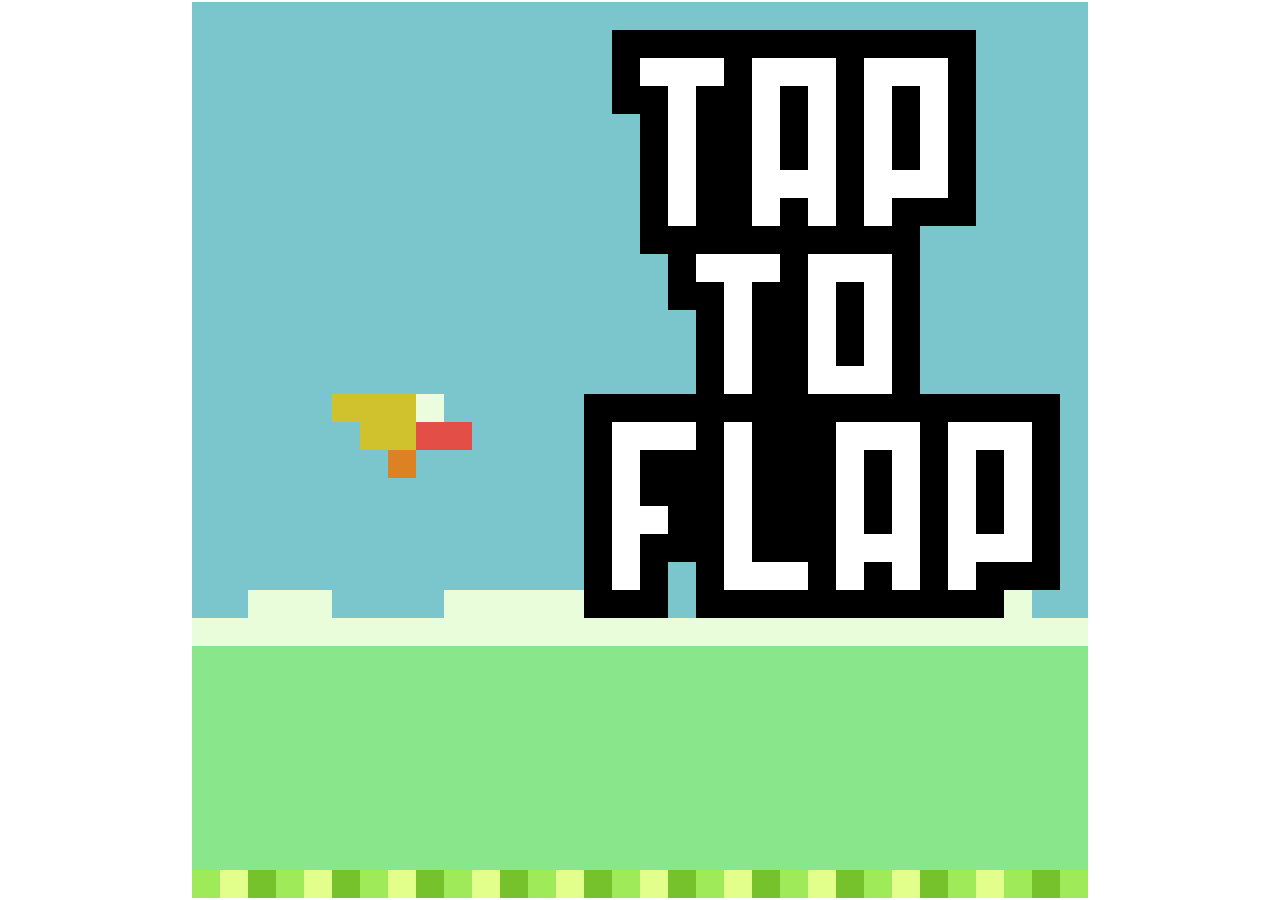
<file: Games/Flappy Bird/index.html>
<!DOCTYPE html>
<html lang="en" >
<head>
  <meta charset="UTF-8">
  <link rel="icon" href="../../img/logo.png">
  <title>Flappy Bird</title>
  <link rel="stylesheet" href="./style.css">

</head>
<body>
<!-- partial:index.partial.html -->
<canvas id="gameCanvas"  />
<!-- partial -->
  <script  src="./script.js"></script>

</body>
</html>
</file>
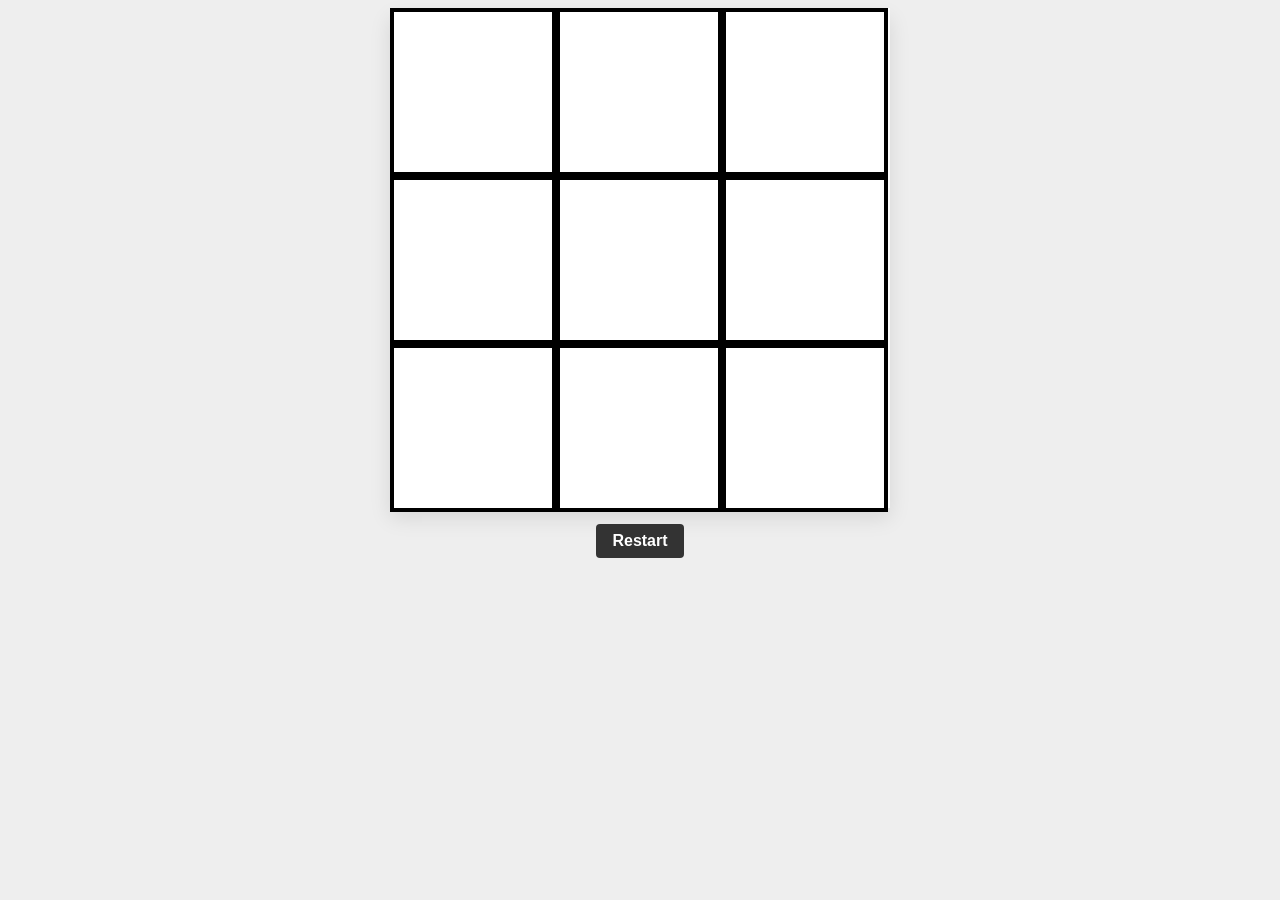
<file: Games/TicTacToe/index.html>
<!DOCTYPE html>
<html lang="en" >
<head>
  <meta charset="UTF-8">
  <link rel="icon" href="../../img/logo.png">
  <title>TicTacToe</title>
  

</head>
<body>
<!-- partial:index.partial.html -->
<html>

  <head>

  

    <title>Tic-Tac-Toe</title>

    <style>

      body {

  font-family: Arial, sans-serif;

  background-color: #eee;

}

#board {

  display: flex;

  flex-wrap: wrap;

  width: 500px;

  height: 500px;

  border: none;

  margin: 0 auto;

  background-color: #fff;

  box-shadow: 0 10px 20px rgba(0, 0, 0, 0.1);

}

#board div {

  margin: 0;

  display: flex;

  align-items: center;

  justify-content: center;

  width: 166px;

  height: 168px;

  font-size: 72px;

  font-weight: bold;

  border: 4px solid black;

  background-color: #fff;

  box-sizing: border-box;

  transition: background-color 0.5s;

}

#board div:hover {

  background-color: #ddd;

}

#win-message {

  display: none;

  font-size: 32px;

  text-align: center;

  margin: 16px;

}

#restart-button {

  display: block;

  margin: 16px auto;

  padding: 8px 16px;

  border: none;

  border-radius: 4px;

  background-color: #333;

  color: #fff;

  font-size: 16px;

  font-weight: bold;

  transition: background-color 0.5s;

}

#restart-button:hover {

  background-color: #222;

}

    </style>

  </head>

  <body>

    <div id="board"></div>

    <div id="win-message">X wins!</div>

    <button id="restart-button">Restart</button>

    <script>

      const board = document.getElementById("board");

      const cells = [];

      let xIsNext = true;

      function handleClick(event) {

        const cell = event.target;

        const row = cell.getAttribute("data-row");

        const col = cell.getAttribute("data-col");

        if (cell.textContent !== "") {

          // Cell is already occupied, do nothing

          return;

        }

        if (xIsNext) {

          cell.textContent = "X";

        } else {

          cell.textContent = "O";

        }

        xIsNext = !xIsNext;

        checkForWin();

      }

      function createCell(row, col) {

        const cell = document.createElement("div");

        cell.setAttribute("data-row", row);

        cell.setAttribute("data-col", col);

        cell.addEventListener("click", handleClick);

        cells.push(cell);

        board.appendChild(cell);

      }

      function checkForWin() {

        // Check rows

        for (let row = 0; row < 3; row++) {

          if (

            cells[row * 3].textContent === cells[row * 3 + 1].textContent &&

            cells[row * 3 + 1].textContent === cells[row * 3 + 2].textContent &&

            cells[row * 3].textContent !== ""

          ) {

            showWinMessage(cells[row * 3].textContent);

            return;

          }

        }

        // Check columns

        for (let col = 0; col < 3; col++) {

          if (

            cells[col].textContent === cells[col + 3].textContent &&

            cells[col + 3].textContent === cells[col + 6].textContent &&

            cells[col].textContent !== ""

          ) {

            showWinMessage(cells[col].textContent);

            return;

          }

        }

        // Check diagonals

        if (

          cells[0].textContent === cells[4].textContent &&

          cells[4].textContent === cells[8].textContent &&

                  cells[0].textContent !== ""

        ) {

          showWinMessage(cells[0].textContent);

          return;

        }

        if (

          cells[2].textContent === cells[4].textContent &&

          cells[4].textContent === cells[6].textContent &&

          cells[2].textContent !== ""

        ) {

          showWinMessage(cells[2].textContent);

          return;

        }

        // Check for draw

        let draw = true;

        for (const cell of cells) {

          if (cell.textContent === "") {

            draw = false;

            break;

          }

        }

        if (draw) {

          showWinMessage("Draw");

        }

      }

      function showWinMessage(winner) {

        let message;

        if (winner === "X") {

          message = "X wins!";

        } else if (winner === "O") {

          message = "O wins!";

        } else {

          message = "It's a draw!";

        }

        document.getElementById("win-message").textContent = message;

        document.getElementById("win-message").style.display = "block";

        document.getElementById("restart-button").style.display = "block";

      }

      function restartGame() {

        for (const cell of cells) {

          cell.textContent = "";

        }

        document.getElementById("win-message").style.display = "none";

        document.getElementById("restart-button").style.display = "none";

        xIsNext = true;

      }

      document.getElementById("restart-button").addEventListener("click", restartGame);

      for (let row = 0; row < 3; row++) {

        for (let col = 0; col < 3; col++) {

          createCell(row, col);

        }

      }

    </script>

  </body>

</html>
<!-- partial -->
  
</body>
</html>
</file>
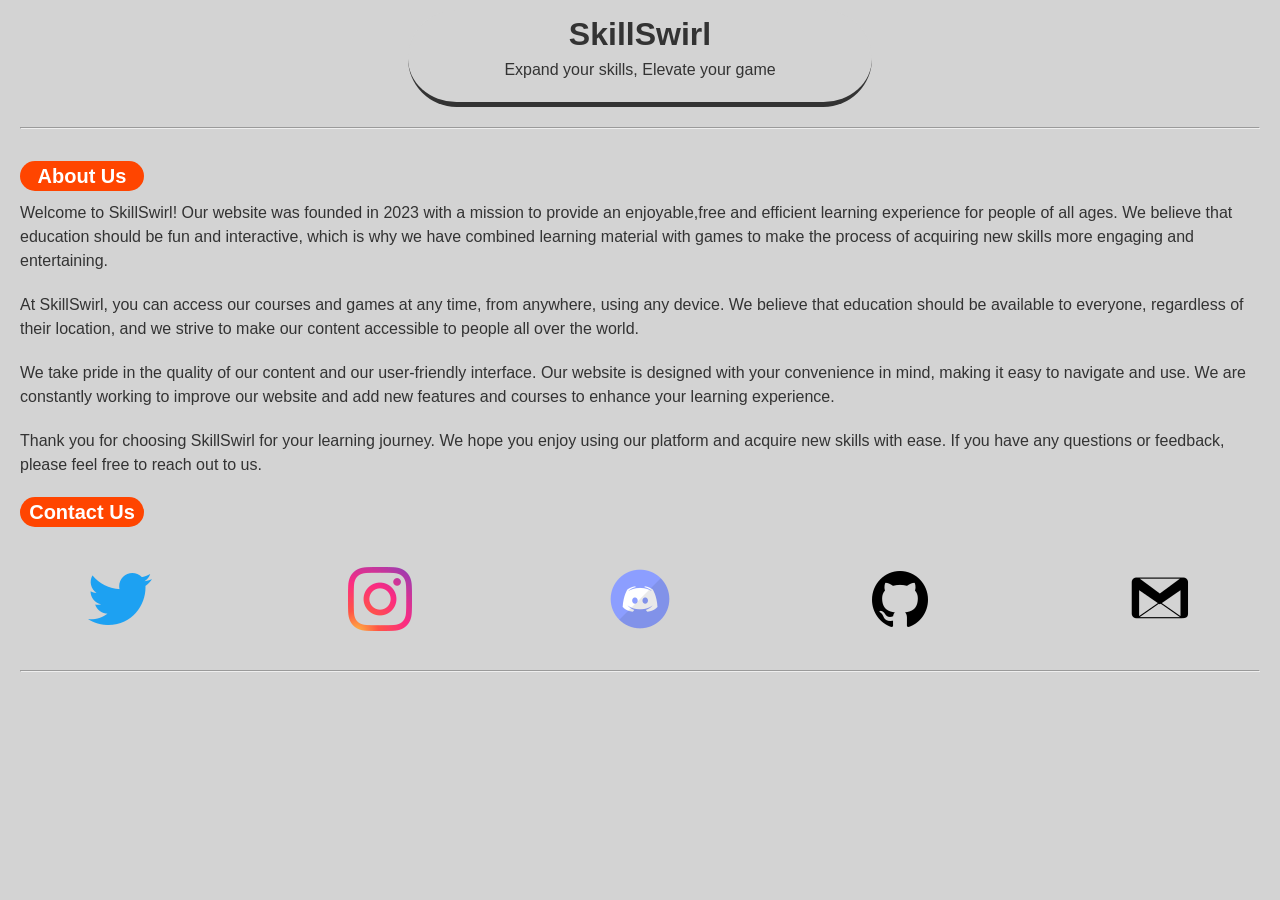
<file: About.html>
<!DOCTYPE html>
<html>
  <head>
    <meta charset="UTF-8">
    <link rel="icon" href="img/logo.png">
    <title>About Us - SkillSwirl</title>
    <style>
      body {
        background-color: #d3d3d3;
        color: #333;
        font-family: Arial, sans-serif;
        font-size: 16px;
        line-height: 1.5;
        margin: 0;
        padding: 0;
      }

      header {
        background-color: #d3d3d3;
        color: #333;
        padding: 0px;
        width: 30%;
        margin: auto;
        margin-top: 10px;
        text-align: center;
        border-radius: 50px;
        border-bottom: 5px solid #333;
        padding: 0px 40px;
        
      }

      h1 {
        font-size: 32px;
        margin: 0;
      }
      
      h2 {
        background-color: #ff4500;
        color: #fff;
        padding: 0px;
        width: 10%;
      	font-size:20px;
      	margin: 0;
      	margin-bottom: 10px;
      	text-align: center;
      	border-radius: 20px;
     }      	

      main {
        margin: 20px;
      }

      p {
        margin: 0 0 20px;
      }

      ul {
        list-style: none;
        margin: 0;
        padding: 0;
      }

      li {
        margin: 0 0 10px;
      }

      a {
        color: #ff4500;
        text-decoration: none;
      }

      a:hover {
        text-decoration: underline;
      }

      .contact-list {
        display: flex;
        justify-content: space-between;
        margin-top: 40px;
      }

      .contact-list li {
        margin: 0;
      }

      .contact-list li a {
        display: inline-block;
        height: 40px;
        line-height: 40px;
        width: 200px;
        text-align: center;
      }

      .contact-list li a:hover {
        opacity: 0.8;
      }

      .fa {
        font-size: 24px;
      }

      .fa-facebook {
        color: #3b5998;
      }

      .fa-instagram {
        color: #c13584;
      }

      .fa-discord {
        color: #7289da;
      }

      .fa-github {
        color: #333;
      }
    </style>
  </head>
  <body>
    <header>
      <h1>SkillSwirl</h1><p>Expand your skills, Elevate your game</p>
    </header>
    <main>
      <hr><br>
      <h2>About Us</h2>
      <p>Welcome to SkillSwirl! Our website was founded in 2023 with a mission to provide an enjoyable,free and efficient learning experience for people of all ages. We believe that education should be fun and interactive, which is why we have combined learning material with games to make the process of acquiring new skills more engaging and entertaining.</p>
      <p>At SkillSwirl, you can access our courses and games at any time, from anywhere, using any device. We believe that education should be available to everyone, regardless of their location, and we strive to make our content accessible to people all over the world.</p>
      <p>We take pride in the quality of our content and our user-friendly interface. Our website is designed with your convenience in mind, making it easy to navigate and use. We are constantly working to improve our website and add new features and courses to enhance your learning experience.</p>
      <p>Thank you for choosing SkillSwirl for your learning journey. We hope you enjoy using our platform and acquire new skills with ease. If you have any questions or feedback, please feel free to reach out to us.</p>
      <h2>Contact Us</h2>
      <ul class="contact-list">
        <li><a href="https://twitter.com/tauqeer_darve" target="_blank"><img src="img/twitter.png"></img><i class="fab fa-twitter"></i></a></li>
        <li><a href="https://www.instagram.com/tauqeerdarve/" target="_blank"><img src="img/instagram.png"></img><i class="fab fa-instagram"></i></a></li>
        <li><a href="https://discord.gg/hv7CZxGtP6" target="_blank"><img src="img/discord.png"></img><i class="fab fa-discord"></i></a></li>
        <li><a href="https://github.com/TheNewbyCoder" target="_blank"><img src="img/github.png"></img><i class="fab fa-github"></i></a></li>
        <li><a href="mailto:darvetauqeer10@gmail.com"><img src="img/email.png"></img><i class="fas fa-envelope"></i></a></li>
      </ul>
<br><hr>
    </main>
   </body>
   </html>
</file>
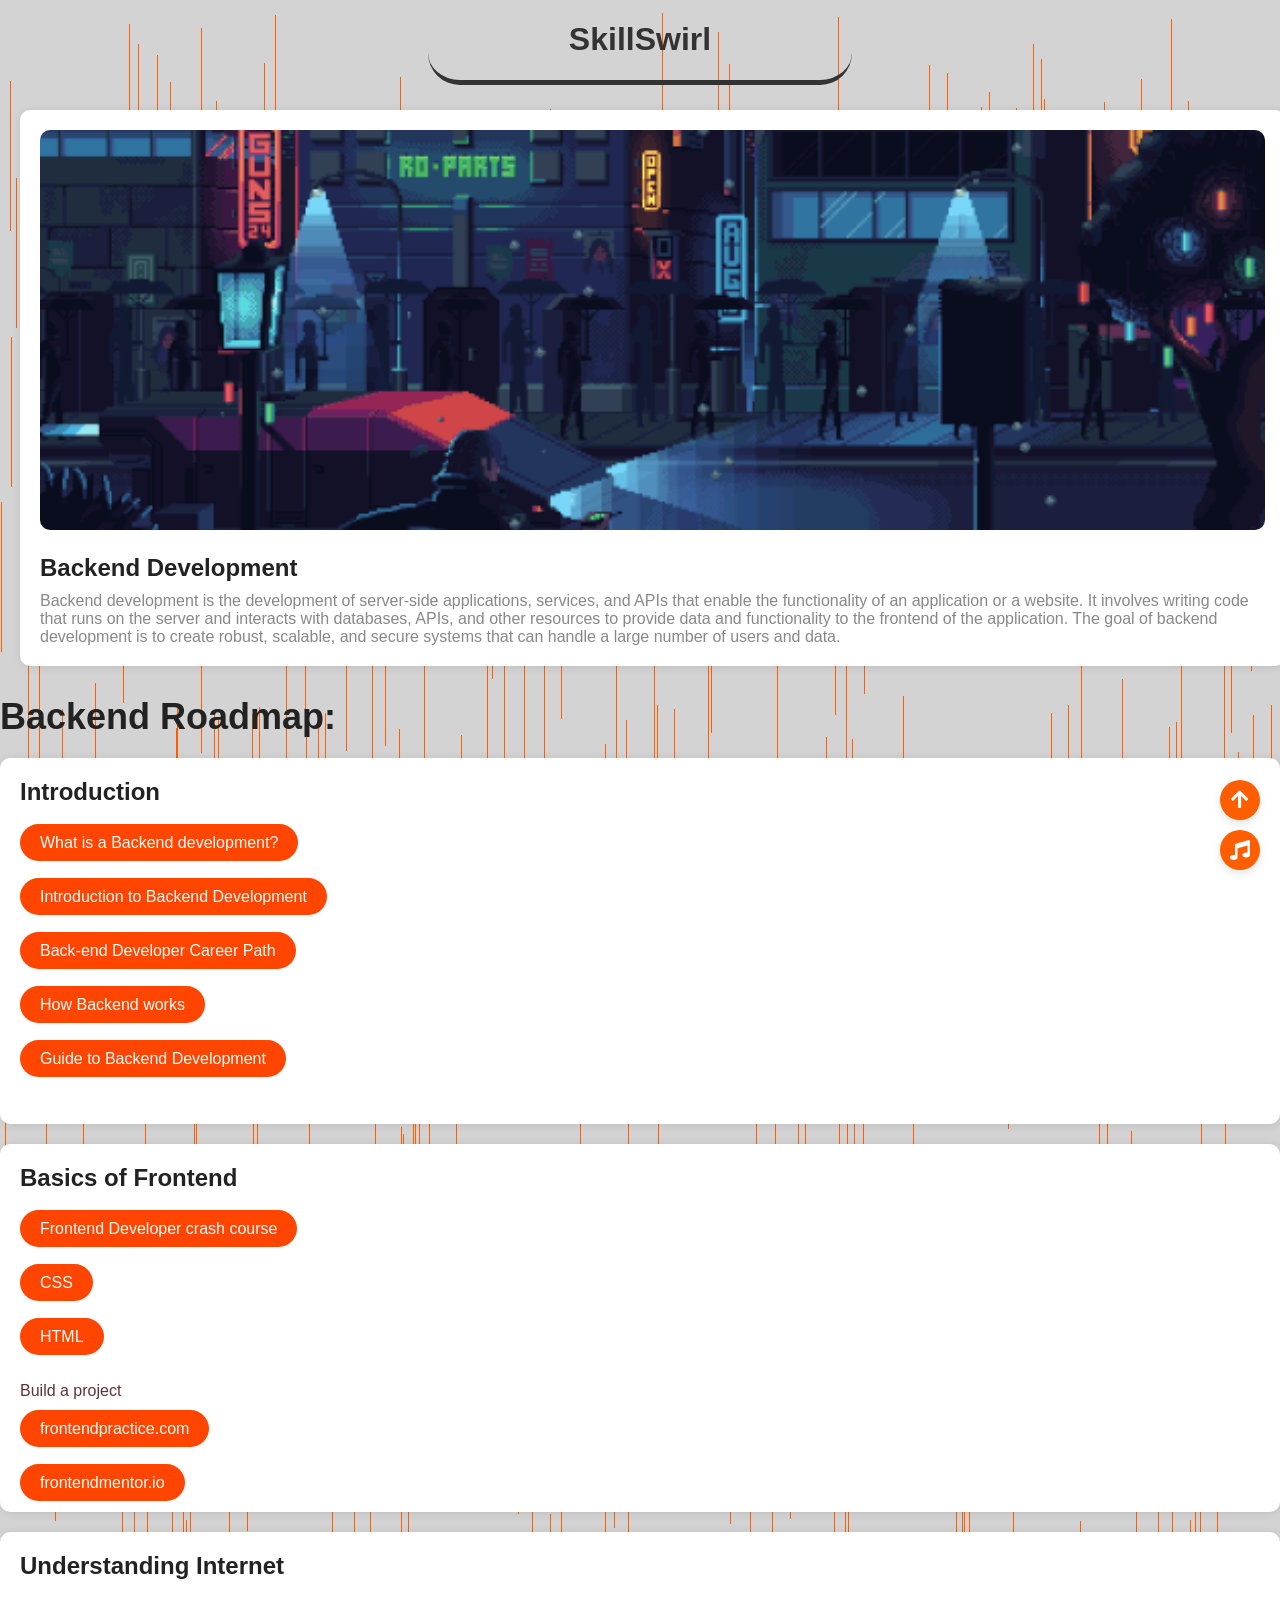
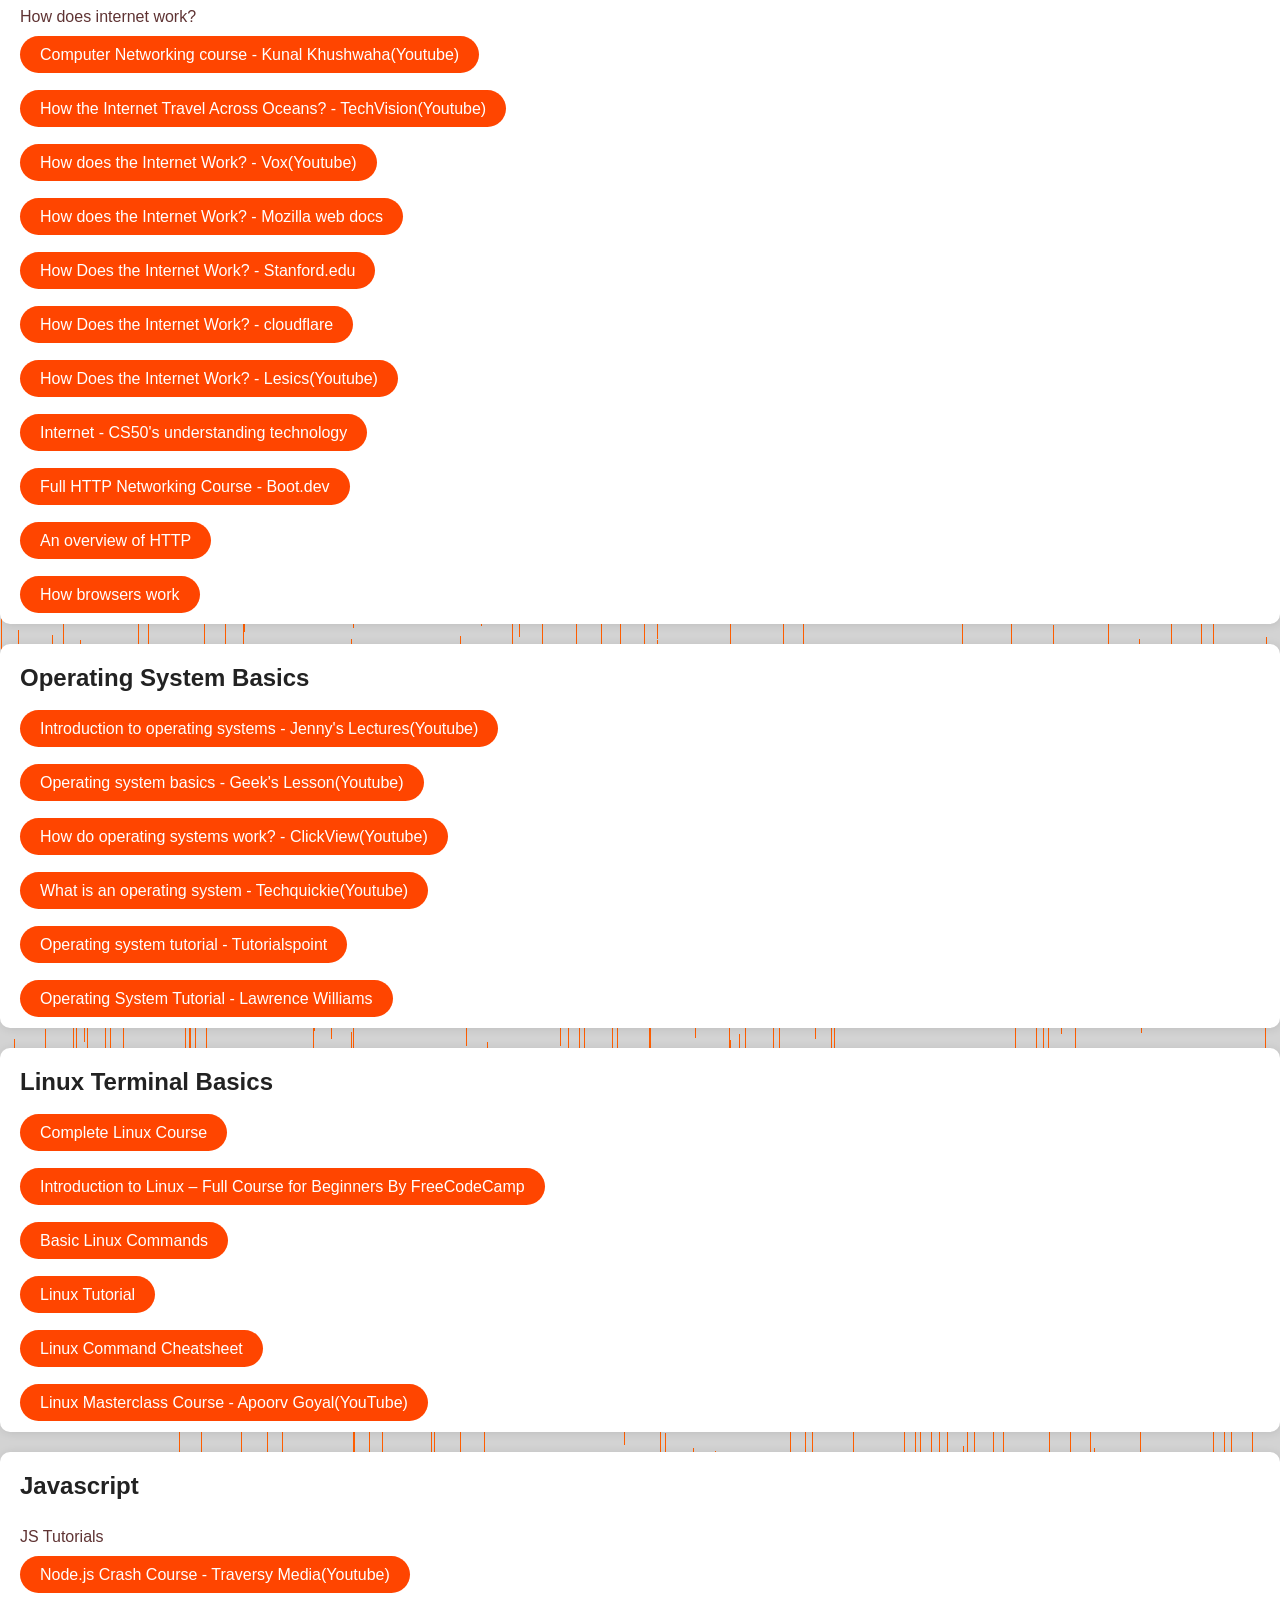
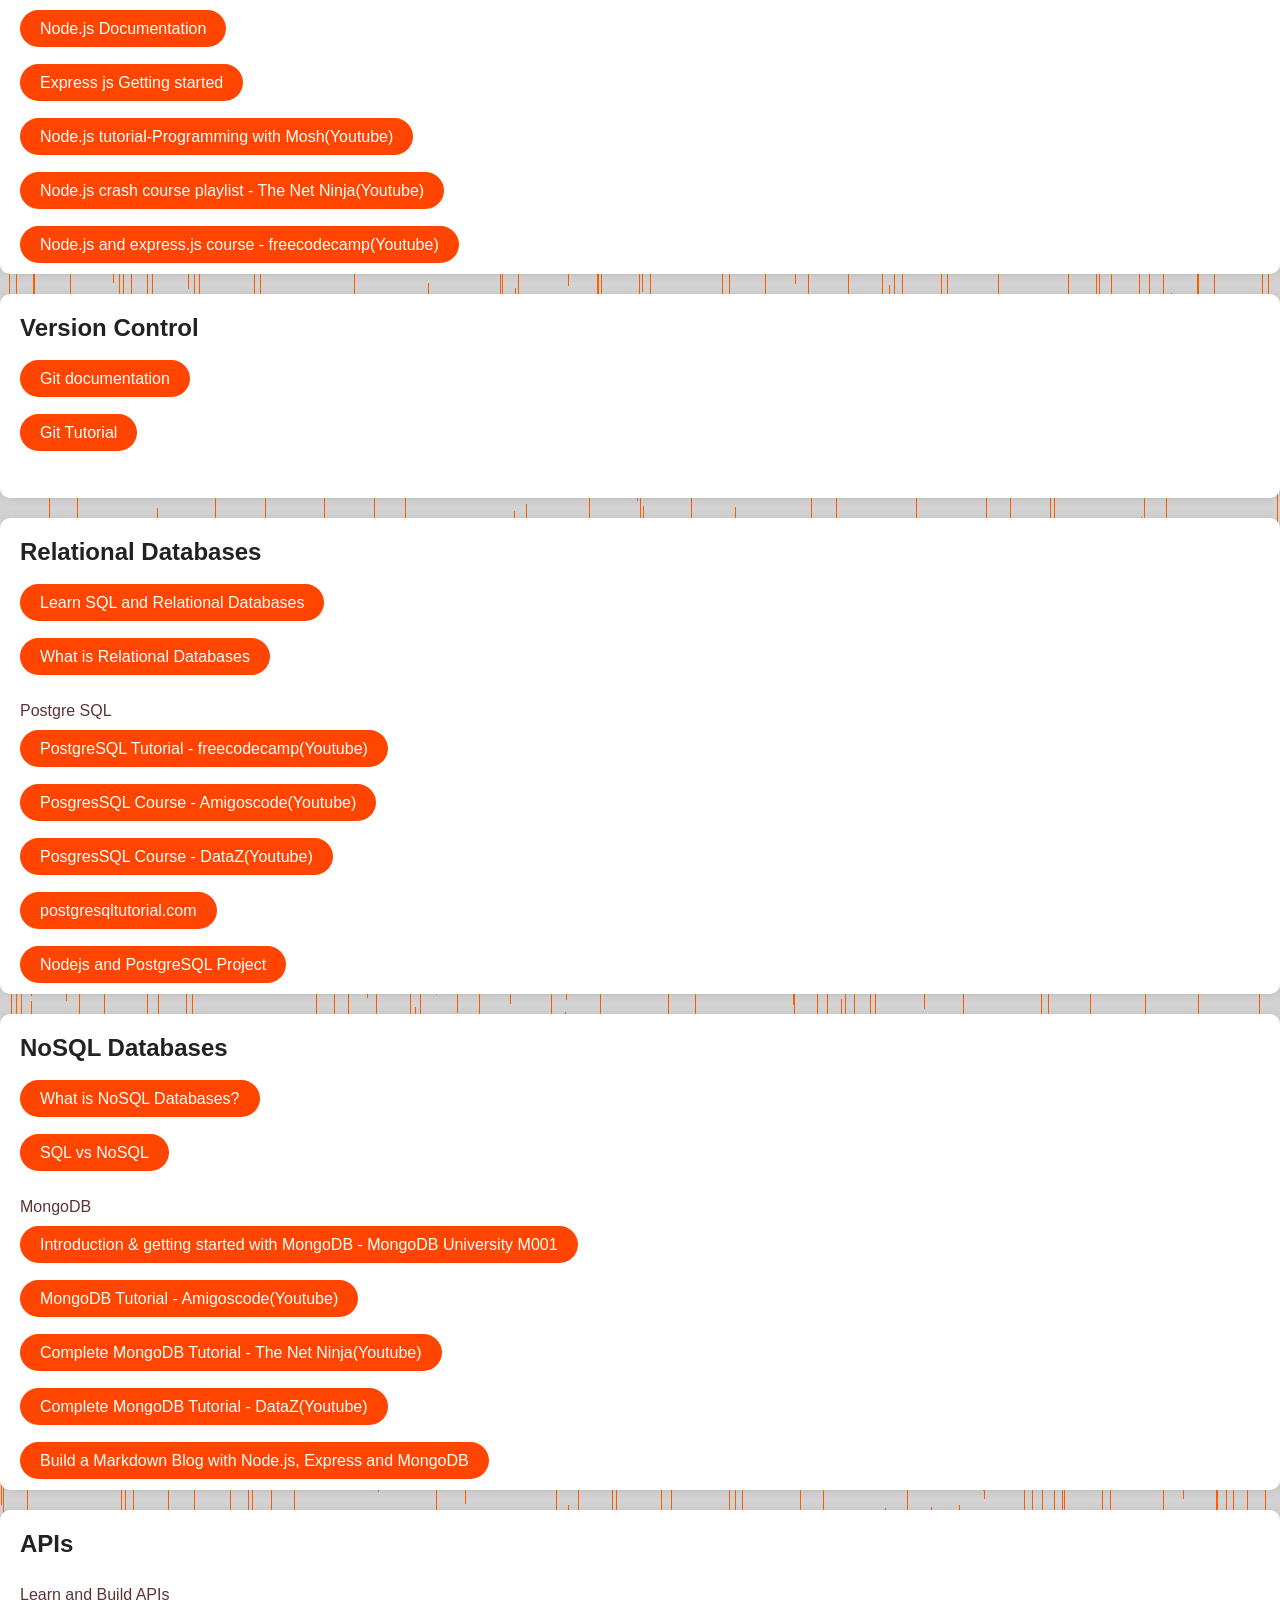
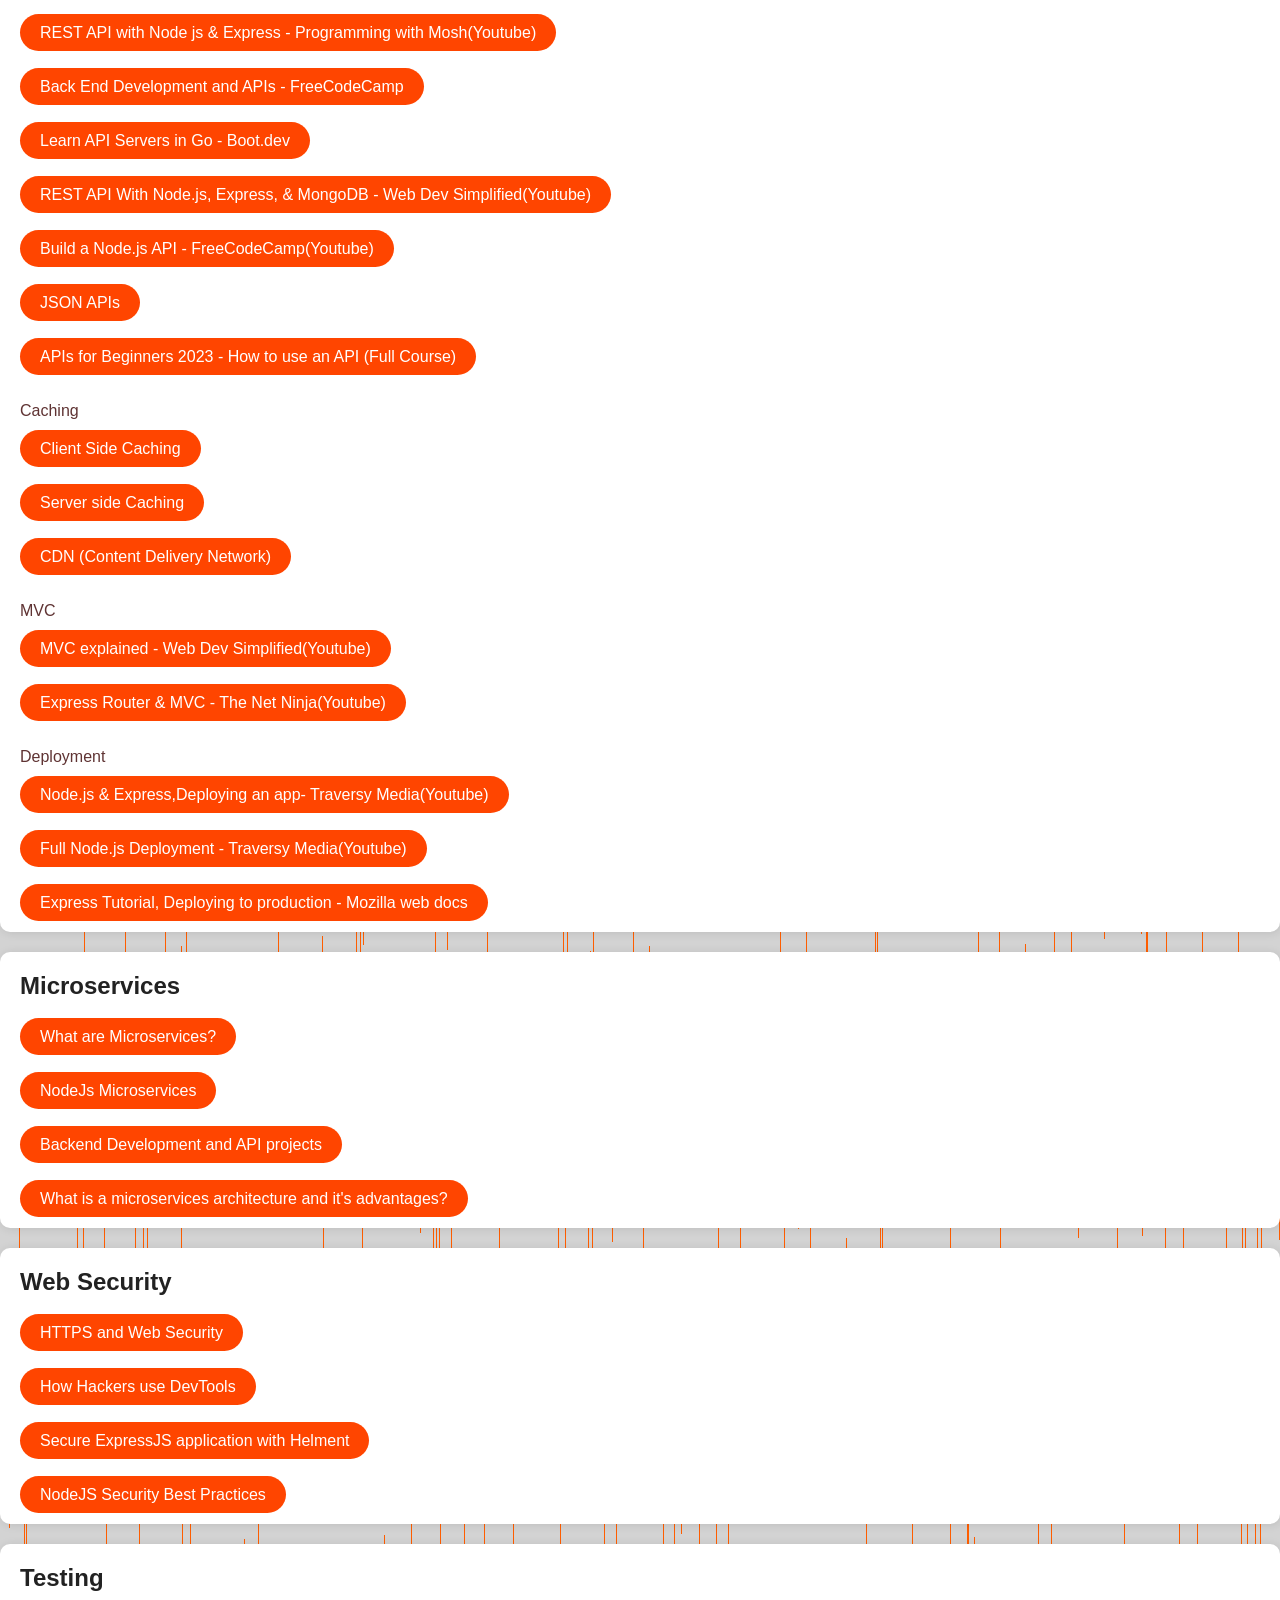
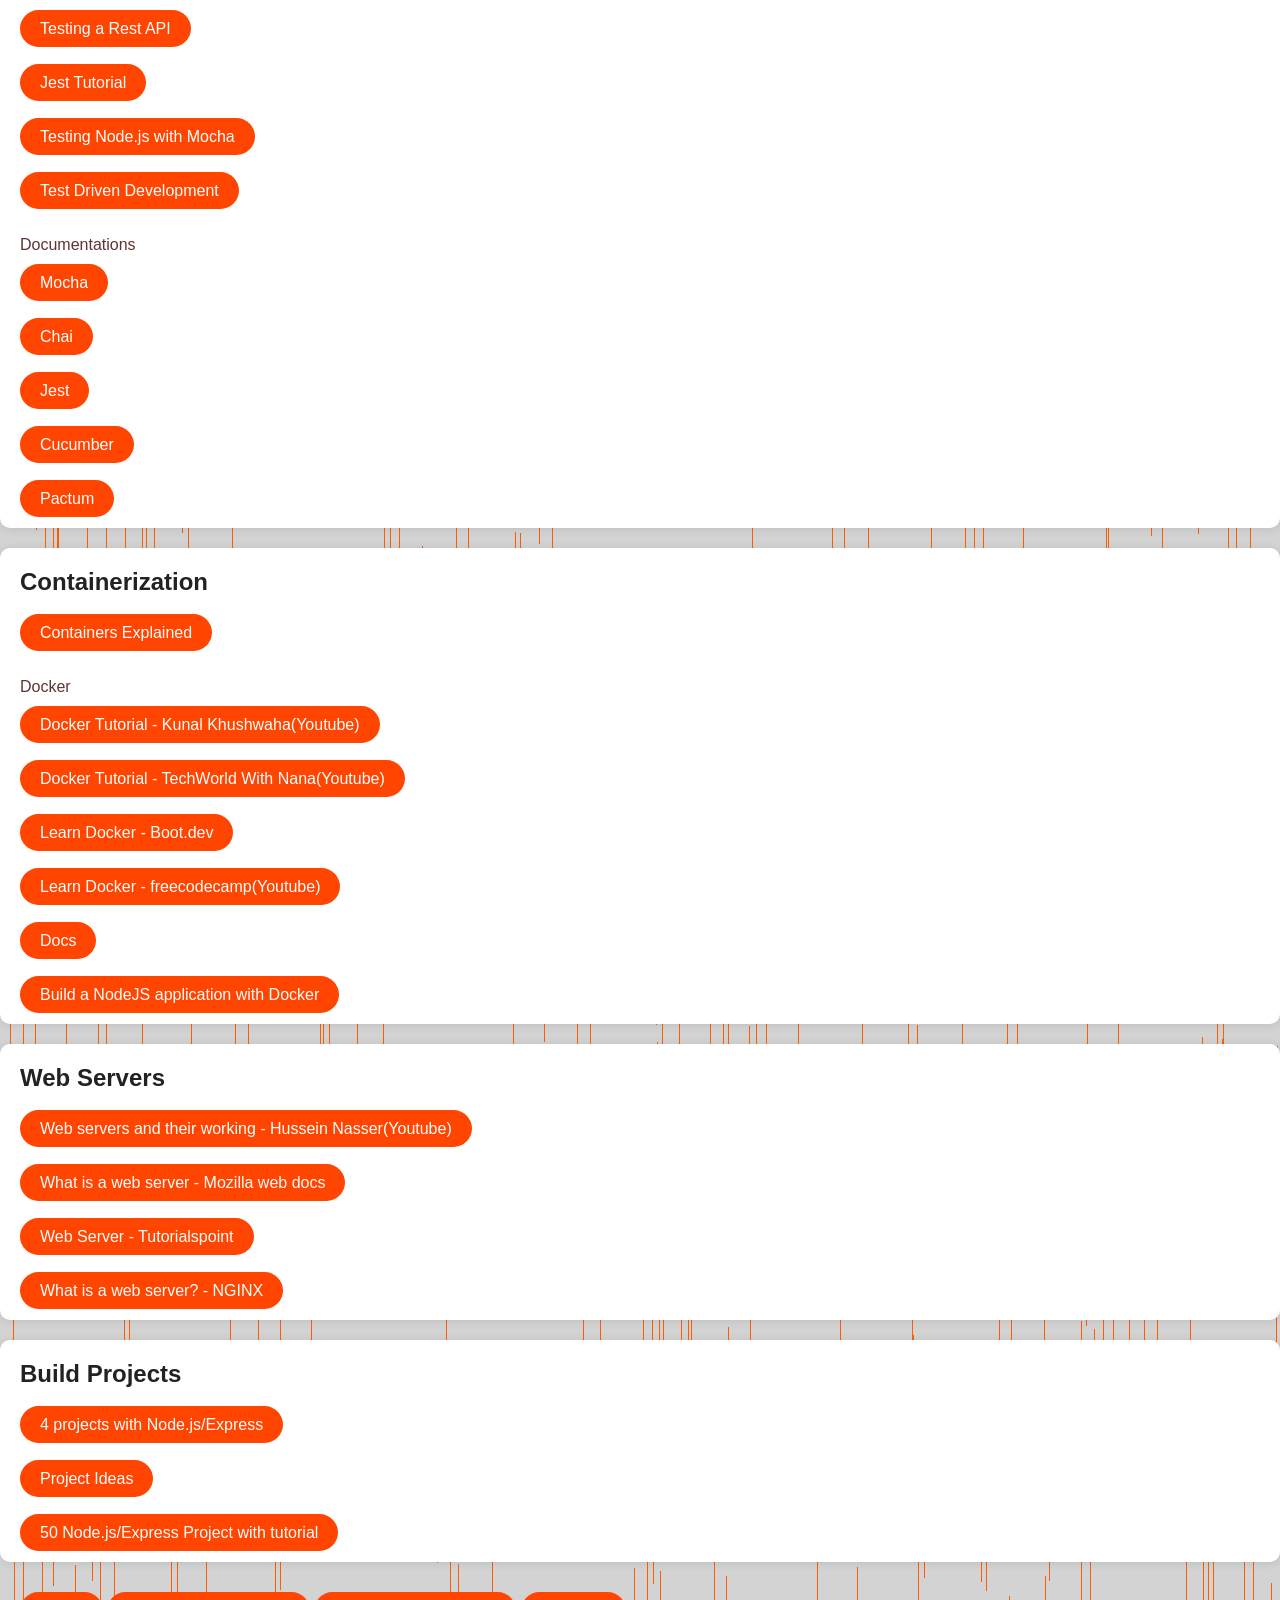
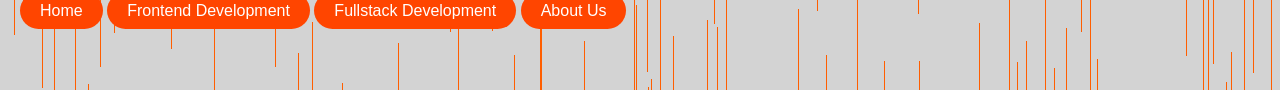
<file: Backend.html>
<!DOCTYPE html>
<html>
<head>
	<link rel="icon" href="img/logo.png">
	<title>Backend Development - SkillSwirl</title>
	<link rel="stylesheet" href="https://cdnjs.cloudflare.com/ajax/libs/font-awesome/5.15.3/css/all.min.css" />
	<style>
		body {
			font-family: Arial, sans-serif;
			margin: 0;
			padding: 0;
			color: #222;
			background-color: #d3d3d3;
		}
		header {
		
        	color: #333;
        	padding: 0px;
        	width: 30%;
        	margin: auto;
        	margin-top: 10px;
        	text-align: center;
        	border-radius: 50px;
        	border-bottom: 5px solid #333;
         padding: 0px 20px;
        
      }
		
		.container {
			max-width: 1300px;
			margin: 0 auto;
			#padding: 20px;
		}
		
		.nav {
			display: flex;
			align-items: center;
		}
		
		.nav li {
			list-style: none;
			margin-left: 20px;
		}
		
		.nav li a {
			text-decoration: none;
			color: #222;
			font-size: 16px;
			font-weight: bold;
			padding: 10px 20px;
			transition: all 0.2s ease-in-out;
		}
		
		.nav li a:hover {
			background-color: #e6e6e6;
			border-radius: 10px;
		}
		
		
		.categories {
			display: flex;
			align-items: center;
			justify-content: space-between;
			margin: 25px 0;
		}
		
		.category {
			flex: 1;
			margin-right: 20px;
			margin-left: 20px;
			padding: 20px;
			background-color: #fff;
			box-shadow: 1px 1px 10px rgba(0,0,0,0.1);
			border-radius: 10px;
			transition: all 0.2s ease-in-out;
			cursor: pointer;
		}
		
		.category:hover {
			transform: translateY(-10px);
			box-shadow: 1px 1px 20px rgba(0,0,0,0.2);
		}
		
		.category img {
			width: 1225px;
			height: 400px;
			object-fit: cover;
			border-radius: 10px;
			margin-bottom: 20px;
		}
		
		.category h2 {
			font-size: 24px;
			margin: 0;
			margin-bottom: 10px;
		}
		
		.category p {
			font-size: 16px;
			margin: 0;
			color: #888;
		}
		
		.featured {
			margin-bottom: 50px;
		}
		
		.featured h2 {
			font-size: 36px;
			margin-bottom: 20px;
			
		}
		
		.course {
			display: flex;
			margin-bottom: 20px;
			background-color: #fff;
			box-shadow: 1px 1px 10px rgba(0,0,0,0.1);
			border-radius: 10px;
			overflow: hidden;
		}
		
		
		
		
		.course-info {
			flex: 1;
			padding: 20px;
		}
		
		.course-info h3 {
			font-size: 24px;
			margin: 0;
			margin-bottom: 10px;
		}
		
		.course-info p {
			font-size: 16px;
			margin: 0;
			margin-bottom: 20px;
			color: #5f3333;
		}
		
		.course-info a {
			background-color: #ff4500;
			color: #fff;
			padding: 10px 20px;
			border-radius: 30px;
			text-decoration: none;
			font-size: 16px;
			transition: all 0.2s ease-in-out;
		}
		
		.course-info a:hover {
			background-color: #ff5e00;
		}
		
		.footer {
			background-color: #333;
			color: #fff;
			padding: 20px;
			text-align: center;
		}
		
		.footer p {
			margin: 0;
			margin-bottom: 10px;
			font-size: 16px;
		}
		
		.footer a {
			color: #fff;
			text-decoration: none;
			transition: all 0.2s ease-in-out;
		}
		
		.footer a:hover {
			color: #ff4500;
		}
		
		@media screen and (max-width: 768px) {
			.container {
				padding: 10px;
			}
			
			header {
				flex-direction: column;
				align
			justify-content: center;
			text-align: center;
			padding: 20px;
			margin-bottom: 50px;
		}
			.header h1 {
			font-size: 32px;
			margin: 0;
		}
			
				
		.categories {
			flex-direction: column;
		}
		
		.category {
			margin-right: 0;
			margin-bottom: 20px;
		}
		
		.category h2 {
			font-size: 24px;
			margin-bottom: 10px;
		}
		
		.category p {
			font-size: 16px;
			margin-bottom: 20px;
		}
		
		.course {
			flex-direction: column;
			align-items: center;
		}
		
		.course img {
			margin-bottom: 20px;
		}
		
		.course-info {
			text-align: center;
		}
		
		.course-info h3 {
			font-size: 24px;
			margin-bottom: 10px;
		}
		
		.course-info p {
			font-size: 16px;
			margin-bottom: 20px;
		}
		
		.course-info a {
			display: block;
			margin-bottom: 20px;
		}
	}
	.rain {
  position: fixed;
  top: 0;
  left: 0;
  width: 100%;
  height: 100%;
  pointer-events: none;
  z-index: -1; 
}

.drop {
  position: absolute;
  width: 1px;
  height: 150px; 
  background-color: #ff5e00;
  animation: rain-fall 1s linear infinite;
}

@keyframes rain-fall {
  0% {
    transform: translateY(-100%);
    opacity: 0;
  }
  100% {
    transform: translateY(100vh);
    opacity: 1;
  }
}


.play-button {
			display: flex;
			align-items: center;
			justify-content: center;
			width: 40px;
			height: 40px;
			border-radius: 50%;
			background-color: #ff5e00;
			color: #fff;
			font-size: 20px;
			box-shadow: 0 4px 8px rgba(0, 0, 0, 0.1);
			cursor: pointer;
			transition: background-color 0.2s ease-in-out;
			position: fixed;
			bottom: 30px;
			right: 20px;
		}

		.play-button:hover {
			background-color: #ff4500;
		}
		
		.scroll-to-top-button {
			  display: flex;
			align-items: center;
			justify-content: center;
			width: 40px;
			height: 40px;
			border-radius: 50%;
			background-color: #ff5e00;
			color: #fff;
			font-size: 20px;
			box-shadow: 0 4px 8px rgba(0, 0, 0, 0.1);
			cursor: pointer;
			transition: background-color 0.2s ease-in-out;
			position: fixed;
			bottom: 80px;
			right: 20px;
			}

.scroll-to-top-button:hover {
			  background-color: #ff4500;
			}

.scroll-to-top-button a {
			  text-decoration: none;
			  color: #fff;
			}



		
		
		

</style>
</head>

<script>
function createRaindrops() {
  const rainContainer = document.querySelector('.rain');
  const dropCount = 2000;

 
  const maxRainHeight = Math.max(
    document.documentElement.clientHeight,
    document.documentElement.scrollHeight,
    document.body.clientHeight,
    document.body.scrollHeight
  );


  rainContainer.style.height = `${maxRainHeight}px`;

  for (let i = 0; i < dropCount; i++) {
    const drop = document.createElement('div');
    drop.className = 'drop';
    drop.style.left = `${Math.random() * 100}%`;
    drop.style.top = `${Math.random() * maxRainHeight}px`;
    drop.style.animationDelay = `${Math.random()}s`;
    rainContainer.appendChild(drop);
  }
}

window.addEventListener('DOMContentLoaded', createRaindrops);



		let isBackgroundMusicPlaying = false;

		
		function toggleBackgroundMusic() {
			const audio = document.getElementById("background-music");
			if (isBackgroundMusicPlaying) {
				audio.pause();
			} else {
				audio.play();
			}
			isBackgroundMusicPlaying = !isBackgroundMusicPlaying;
		}
</script>
<body>
	<audio id="background-music" autoplay loop>

		<source src="audio/rain.mp3" type="audio/mpeg">
		Your browser does not support the audio element.
	</audio>
	

<div class="rain"></div>
	
<header class="header">
	    <p></p>
		<div class="heading-container" id="heading-container">
		     <h1 align="center">SkillSwirl</h1>
		</div>
		<p></p>
	</header>
<div class="play-button" onclick="toggleBackgroundMusic()">
		<i class="fas fa-music"></i>
	</div>
	<div class="scroll-to-top-button">
  <a href="#heading-container"><i class="fas fa-arrow-up"></i></a>
	</div>
	<a id="header"></a>
	
	<div class="container">
		<section class="categories">
			<div class="category">
				<img src="img/backend.gif" alt="Backend">
				<h2>Backend Development</h2>
				<p>Backend development is the development of server-side applications, services, and APIs that enable the functionality of an application or a website. It involves writing code that runs on the server and interacts with databases, APIs, and other resources to provide data and functionality to the frontend of the application. The goal of backend development is to create robust, scalable, and secure systems that can handle a large number of users and data.</p>
			</div>
			
		</section>
		<section class="featured">
			<h2>Backend Roadmap:</h2>
			<div class="course">
				
				<div class="course-info">
					<h3>Introduction</h3><br>
					<a href="https://www.youtube.com/watch?v=cbSrsYiRamo" target="_blank">What is a Backend development?</a><br><br><br>
					<a href="https://dev.to/kaperskyguru/introduction-to-backend-development-506a" target="_blank">Introduction to Backend Development</a><br><br><br>
					<a href="https://boot.dev/tracks/backend" target="_blank">Back-end Developer Career Path</a><br><br><br>
					<a href="https://www.youtube.com/watch?v=4r6WdaY3SOA" target="_blank">How Backend works</a><br><br><br>
					<a href="Guide to Backend Development" target="_blank">Guide to Backend Development</a><br><br><br>
				</div>
			</div>
			<div class="course">
				
				<div class="course-info">
					<h3>Basics of Frontend</h3><br>
					<a href="https://www.youtube.com/watch?v=QA0XpGhiz5w" target="_blank">Frontend Developer crash course</a><br><br><br>
					<a href="https://www.youtube.com/watch?v=1Rs2ND1ryYc" target="_blank">CSS</a><br><br><br>
					<a href="https://www.youtube.com/watch?v=kUMe1FH4CHE" target="_blank">HTML</a><br><br><br>
					<p>Build a project</p>
					<a href="https://www.frontendpractice.com/" target="_blank">frontendpractice.com</a><br><br><br>
					<a href="https://www.frontendmentor.io/" target="_blank">frontendmentor.io</a>
				</div>
			</div>
			<div class="course">
				
				<div class="course-info">
					<h3>Understanding Internet</h3><br>
					<p>How does internet work?</p>
					<a href="https://www.youtube.com/watch?v=IPvYjXCsTg8" target="_blank">Computer Networking course - Kunal Khushwaha(Youtube)</a><br><br><br>
					<a href="https://www.youtube.com/watch?v=yd1JhZzoS6A" target="_blank">How the Internet Travel Across Oceans? - TechVision(Youtube)</a><br><br><br>
					<a href="https://www.youtube.com/watch?v=TNQsmPf24go" target="_blank">How does the Internet Work? - Vox(Youtube)</a><br><br><br>
					<a href="https://developer.mozilla.org/en-US/docs/Learn/Common_questions/How_does_the_Internet_work" target="_blank">How does the Internet Work? - Mozilla web docs</a><br><br><br>
					<a href="https://web.stanford.edu/class/msande91si/www-spr04/readings/week1/InternetWhitepaper.htm" target="_blank">How Does the Internet Work? - Stanford.edu</a><br><br><br>
					<a href="https://www.cloudflare.com/en-in/learning/network-layer/how-does-the-internet-work/" target="_blank">How Does the Internet Work? - cloudflare</a><br><br><br>
					<a href="https://www.youtube.com/watch?v=x3c1ih2NJEg" target="_blank">How Does the Internet Work? - Lesics(Youtube)</a><br><br><br>
					<a href="https://www.youtube.com/watch?v=n_KghQP86Sw" target="_blank">Internet - CS50's understanding technology</a><br><br><br>
					<a href="https://www.youtube.com/watch?v=2JYT5f2isg4" target="_blank">Full HTTP Networking Course - Boot.dev</a><br><br><br>
					<a href="https://developer.mozilla.org/en-US/docs/Web/HTTP/Overview" target="_blank">An overview of HTTP</a><br><br><br>
					<a href="https://web.dev/howbrowserswork/" target="_blank">How browsers work</a>
				</div>
			</div>
			<div class="course">
				
				<div class="course-info">
					<h3>Operating System Basics</h3><br>
					<a href="https://www.youtube.com/watch?v=RozoeWzT7IM" target="_blank">Introduction to operating systems - Jenny's Lectures(Youtube)</a><br><br><br>
					<a href="https://www.youtube.com/watch?v=6-mdtMKfEYM" target="_blank">Operating system basics - Geek's Lesson(Youtube)</a><br><br><br>
					<a href="https://www.youtube.com/watch?v=GjNp0bBrjmU" target="_blank">How do operating systems work? - ClickView(Youtube)</a><br><br><br>
					<a href="https://www.youtube.com/watch?v=pVzRTmdd9j0" target="_blank">What is an operating system - Techquickie(Youtube)</a><br><br><br>
					<a href="https://www.tutorialspoint.com/operating_system/index.htm#:~:text=An%20Operating%20System%20(OS)%20is%20an%20interface%20between%20a%20computer,as%20disk%20drives%20and%20printers." target="_blank">Operating system tutorial - Tutorialspoint</a><br><br><br>
					<a href="https://www.guru99.com/os-tutorial.html" target="_blank">Operating System Tutorial - Lawrence Williams</a>
				</div>
			</div>
			<div class="course">
				
				<div class="course-info">
					<h3>Linux Terminal Basics</h3><br>
					<a href="https://www.youtube.com/watch?v=iwolPf6kN-k" target="_blank">Complete Linux Course</a><br><br><br>
					<a href="https://youtu.be/sWbUDq4S6Y8" target="_blank">Introduction to Linux – Full Course for Beginners By FreeCodeCamp</a><br><br><br>
					<a href="https://www.youtube.com/watch?v=J2zquYPJbWY" target="_blank">Basic Linux Commands</a><br><br><br>
					<a href="https://www.youtube.com/watch?v=cBokz0LTizk" target="_blank">Linux Tutorial</a><br><br><br>
					<a href="https://www.guru99.com/linux-commands-cheat-sheet.html" target="_blank">Linux Command Cheatsheet</a><br><br><br>
					<a href="https://www.youtube.com/playlist?list=PL2kSRH_DmWVZp_cu6MMPWkgYh7GZVFS6i" target="_blank">Linux Masterclass Course - Apoorv Goyal(YouTube)</a>
				</div>
			</div>
			<div class="course">
				
				<div class="course-info">
					<h3>Javascript</h3><br>
					<p>JS Tutorials</p>
					<a href="https://www.youtube.com/watch?v=fBNz5xF-Kx4" target="_blank">Node.js Crash Course - Traversy Media(Youtube)</a><br><br><br>
					<a href="https://nodejs.org/en/docs/" target="_blank">Node.js Documentation</a><br><br><br>
					<a href="https://expressjs.com/en/starter/installing.html" target="_blank">Express js Getting started</a><br><br><br>
					<a href="https://www.youtube.com/watch?v=TlB_eWDSMt4" target="_blank">Node.js tutorial-Programming with Mosh(Youtube)</a><br><br><br>
					<a href="https://www.youtube.com/playlist?list=PL4cUxeGkcC9jsz4LDYc6kv3ymONOKxwBU" target="_blank">Node.js crash course playlist - The Net Ninja(Youtube)</a><br><br><br>
					<a href="https://www.youtube.com/watch?v=Oe421EPjeBE" target="_blank">Node.js and express.js course - freecodecamp(Youtube)</a>
					
				</div>
			</div>
			<div class="course">
				
				<div class="course-info">
					<h3>Version Control</h3><br>
					<a href="https://git-scm.com/docs/gittutorial" target="_blank">Git documentation</a><br><br><br>
					<a href="https://www.youtube.com/watch?v=apGV9Kg7ics&t=1964s" target="_blank">Git Tutorial</a><br><br><br>
				</div>
			</div>
			<div class="course">
				
				<div class="course-info">
					<h3>Relational Databases</h3><br>
					<a href="https://boot.dev/learn/learn-sql" target="_blank">Learn SQL and Relational Databases</a><br><br><br>
					<a href="https://www.youtube.com/watch?v=OqjJjpjDRLc" target="_blank">What is Relational Databases</a><br><br><br>
					<p>Postgre SQL</p>
					<a href="https://www.youtube.com/watch?v=qw--VYLpxG4" target="_blank">PostgreSQL Tutorial - freecodecamp(Youtube)</a><br><br><br>
					<a href="https://www.youtube.com/playlist?list=PLwvrYc43l1MxAEOI_KwGe8l42uJxMoKeS" target="_blank">PosgresSQL Course - Amigoscode(Youtube)</a><br><br><br>
					<a href="https://www.youtube.com/watch?v=Ir7nScz_Vs4" target="_blank">PosgresSQL Course - DataZ(Youtube)</a><br><br><br>
					<a href="https://www.postgresqltutorial.com/" target="_blank">postgresqltutorial.com</a><br><br><br>
					<a href="https://www.youtube.com/playlist?list=PLillGF-RfqbaEmlPcX5e_ejaK7Y5MydkW" target="_blank">Nodejs and PostgreSQL Project</a>
				</div>
			</div>
			<div class="course">
				
				<div class="course-info">
					<h3>NoSQL Databases</h3><br>
					<a href="https://www.youtube.com/watch?v=uD3p_rZPBUQ" target="_blank">What is NoSQL Databases?</a><br><br><br>
					<a href="https://www.youtube.com/watch?v=Q5aTUc7c4jg" target="_blank">SQL vs NoSQL</a><br><br><br>
					<p>MongoDB</p>
					<a href="https://learn.mongodb.com/learning-paths/introduction-to-mongodb" target="_blank">Introduction & getting started with MongoDB - MongoDB University M001</a><br><br><br>
					<a href="https://www.youtube.com/watch?v=Www6cTUymCY" target="_blank">MongoDB Tutorial - Amigoscode(Youtube)</a><br><br><br>
					<a href="https://www.youtube.com/playlist?list=PL4cUxeGkcC9h77dJ-QJlwGlZlTd4ecZOA" target="_blank">Complete MongoDB Tutorial - The Net Ninja(Youtube)</a><br><br><br>
					<a href="https://www.youtube.com/watch?v=GFaKsrfQkAc&t=9298s" target="_blank">Complete MongoDB Tutorial - DataZ(Youtube)</a><br><br><br>
					<a href="https://www.youtube.com/watch?v=1NrHkjlWVhM" target="_blank">Build a Markdown Blog with Node.js, Express and MongoDB</a>
				</div>
			</div>
			<div class="course">
				
				<div class="course-info">
					<h3>APIs</h3><br>
					<p>Learn and Build APIs</p>
					<a href="https://www.youtube.com/watch?v=pKd0Rpw7O48" target="_blank">REST API with Node js & Express - Programming with Mosh(Youtube)</a><br><br><br>
					<a href="https://www.freecodecamp.org/learn/back-end-development-and-apis/" target="_blank">Back End Development and APIs - FreeCodeCamp</a><br><br><br>
					<a href="https://boot.dev/learn/learn-web-servers" target="_blank">Learn API Servers in Go - Boot.dev</a><br><br><br>
					<a href="https://www.youtube.com/watch?v=fgTGADljAeg" target="_blank">REST API With Node.js, Express, & MongoDB - Web Dev Simplified(Youtube)</a><br><br><br>
					<a href="https://www.youtube.com/watch?v=fsCjFHuMXj0" target="_blank">Build a Node.js API - FreeCodeCamp(Youtube)</a><br><br><br>
					<a href="https://www.youtube.com/watch?v=N-4prIh7t38" target="_blank">JSON APIs</a><br><br><br>
					<a href="https://youtu.be/WXsD0ZgxjRw" target="_blank">APIs for Beginners 2023 - How to use an API (Full Course)</a><br><br><br>
					<p>Caching</p>
					<a href="https://youtu.be/HiBDZgTNpXY" target="_blank">Client Side Caching</a><br><br><br>
					<a href="https://www.starwindsoftware.com/resource-library/server-side-caching/" target="_blank">Server side Caching</a><br><br><br>
					<a href="https://www.cloudflare.com/en-ca/learning/cdn/what-is-a-cdn/" target="_blank">CDN (Content Delivery Network)</a><br><br><br>
					<p>MVC</p>
					<a href="https://www.youtube.com/watch?v=DUg2SWWK18I" target="_blank">MVC explained - Web Dev Simplified(Youtube)</a><br><br><br>
					<a href="https://www.youtube.com/watch?v=zW_tZR0Ir3Q" target="_blank">Express Router & MVC - The Net Ninja(Youtube)</a><br><br><br>
					<p>Deployment</p>
					<a href="https://www.youtube.com/watch?v=_GSOnHRYSS0" target="_blank">Node.js & Express,Deploying an app- Traversy Media(Youtube)</a><br><br><br>
					<a href="https://www.youtube.com/watch?v=oykl1Ih9pMg" target="_blank">Full Node.js Deployment - Traversy Media(Youtube)</a><br><br><br>
					<a href="https://developer.mozilla.org/en-US/docs/Learn/Server-side/Express_Nodejs/deployment" target="_blank">Express Tutorial, Deploying to production - Mozilla web docs</a>
				</div>
			</div>
			<div class="course">
				
				<div class="course-info">
					<h3>Microservices</h3><br>
					<a href="https://www.youtube.com/watch?v=j3XufmvEMiM" target="_blank">What are Microservices?</a><br><br><br>
					<a href="https://www.youtube.com/playlist?list=PLrwNNiB6YOA0KmfliJoSuZzEN6tjSdEXc" target="_blank">NodeJs Microservices</a><br><br><br>
					<a href="https://www.freecodecamp.org/learn/back-end-development-and-apis/#mongodb-and-mongoose" target="_blank">Backend Development and API projects</a><br><br><br>
					<a href="https://www.youtube.com/watch?v=qYhRvH9tJKw" target="_blank">What is a microservices architecture and it's advantages?</a>
				</div>
			</div>
			<div class="course">
				
				<div class="course-info">
					<h3>Web Security</h3><br>
					<a href="https://www.youtube.com/watch?v=kBzbKUirOFk" target="_blank">HTTPS and Web Security</a><br><br><br>
					<a href="https://www.youtube.com/watch?v=5mUUBkxayQ4" target="_blank">How Hackers use DevTools</a><br><br><br>
					<a href="https://www.youtube.com/watch?v=tGMPWVl_l9Y" target="_blank">Secure ExpressJS application with Helment</a><br><br><br>
					<a href="https://blog.sqreen.com/nodejs-security-best-practices/" target="_blank">NodeJS Security Best Practices</a>
				</div>
			</div>
			<div class="course">
				
				<div class="course-info">
					<h3>Testing</h3><br>
					<a href="https://www.youtube.com/watch?v=I4BZQr-5mBY" target="_blank">Testing a Rest API</a><br><br><br>
					<a href="https://www.youtube.com/watch?v=8gHEv5iNRKk" target="_blank">Jest Tutorial</a><br><br><br>
					<a href="https://www.youtube.com/watch?v=Bs68k6xfR3E" target="_blank">Testing Node.js with Mocha</a><br><br><br>
					<a href="https://www.youtube.com/watch?v=ISAjES_Gklc" target="_blank">Test Driven Development</a><br><br><br>
					<p>Documentations</p>
					<a href="https://mochajs.org/" target="_blank">Mocha</a><br><br><br>
					<a href="https://www.chaijs.com/guide/" target="_blank">Chai</a><br><br><br>
					<a href="https://jestjs.io/docs/getting-started" target="_blank">Jest</a><br><br><br>
					<a href="https://cucumber.io/docs/guides/" target="_blank">Cucumber</a><br><br><br>
					<a href="https://pactumjs.github.io/guides/api-testing.html" target="_blank">Pactum</a>
				</div>
			</div>
			<div class="course">
				
				<div class="course-info">
					<h3>Containerization</h3><br>
					<a href="https://www.youtube.com/watch?v=0qotVMX-J5s" target="_blank">Containers Explained</a><br><br><br>
					<p>Docker</p>
					<a href="https://www.youtube.com/watch?v=17Bl31rlnRM" target="_blank">Docker Tutorial - Kunal Khushwaha(Youtube)</a><br><br><br>
					<a href="https://www.youtube.com/watch?v=3c-iBn73dDE" target="_blank">Docker Tutorial - TechWorld With Nana(Youtube)</a><br><br><br>
					<a href="https://boot.dev/learn/learn-docker" target="_blank">Learn Docker - Boot.dev</a><br><br><br>
					<a href="https://www.youtube.com/watch?v=9zUHg7xjIqQ" target="_blank">Learn Docker - freecodecamp(Youtube)</a><br><br><br>
					<a href="https://docs.docker.com/" target="_blank">Docs</a><br><br><br>
					<a href="https://www.youtube.com/watch?v=PsWeSg38XFY" target="_blank">Build a NodeJS application with Docker</a>
				</div>
			</div>
			<div class="course">
				
				<div class="course-info">
					<h3>Web Servers</h3><br>
					<a href="https://www.youtube.com/watch?v=JhpUch6lWMw" target="_blank">Web servers and their working - Hussein Nasser(Youtube)</a><br><br><br>
					<a href="https://developer.mozilla.org/en-US/docs/Learn/Common_questions/What_is_a_web_server" target="_blank">What is a web server - Mozilla web docs</a><br><br><br>
					<a href="https://www.tutorialspoint.com/internet_technologies/web_servers.htm" target="_blank">Web Server - Tutorialspoint</a><br><br><br>
					<a href="https://www.nginx.com/resources/glossary/web-server/" target="_blank">What is a web server? - NGINX</a>
				</div>
			</div>
			<div class="course">
				
				<div class="course-info">
					<h3>Build Projects</h3><br>
					<a href="https://www.youtube.com/watch?v=qwfE7fSVaZM" target="_blank">4 projects with Node.js/Express</a><br><br><br>
					<a href="https://gist.github.com/MWins/41c6fec2122dd47fdfaca31924647499" target="_blank">Project Ideas</a><br><br><br>
					<a href="https://www.youtube.com/playlist?list=PL9iaMyazOxXsIl-WQV9hoVmnHYy49DuVl" target="_blank">50 Node.js/Express Project with tutorial</a>
				</div>
			</div>
			
				
				<div class="course-info">
					
					<a href="index.html">Home</a>
					<a href="Frontend.html">Frontend Development</a>
					<a href="Fullstack.html">Fullstack Development</a>
					<a href="About.html">About Us</a>
				</div>
			
		</section>
		
	</div>
</body>
</html>
</file>
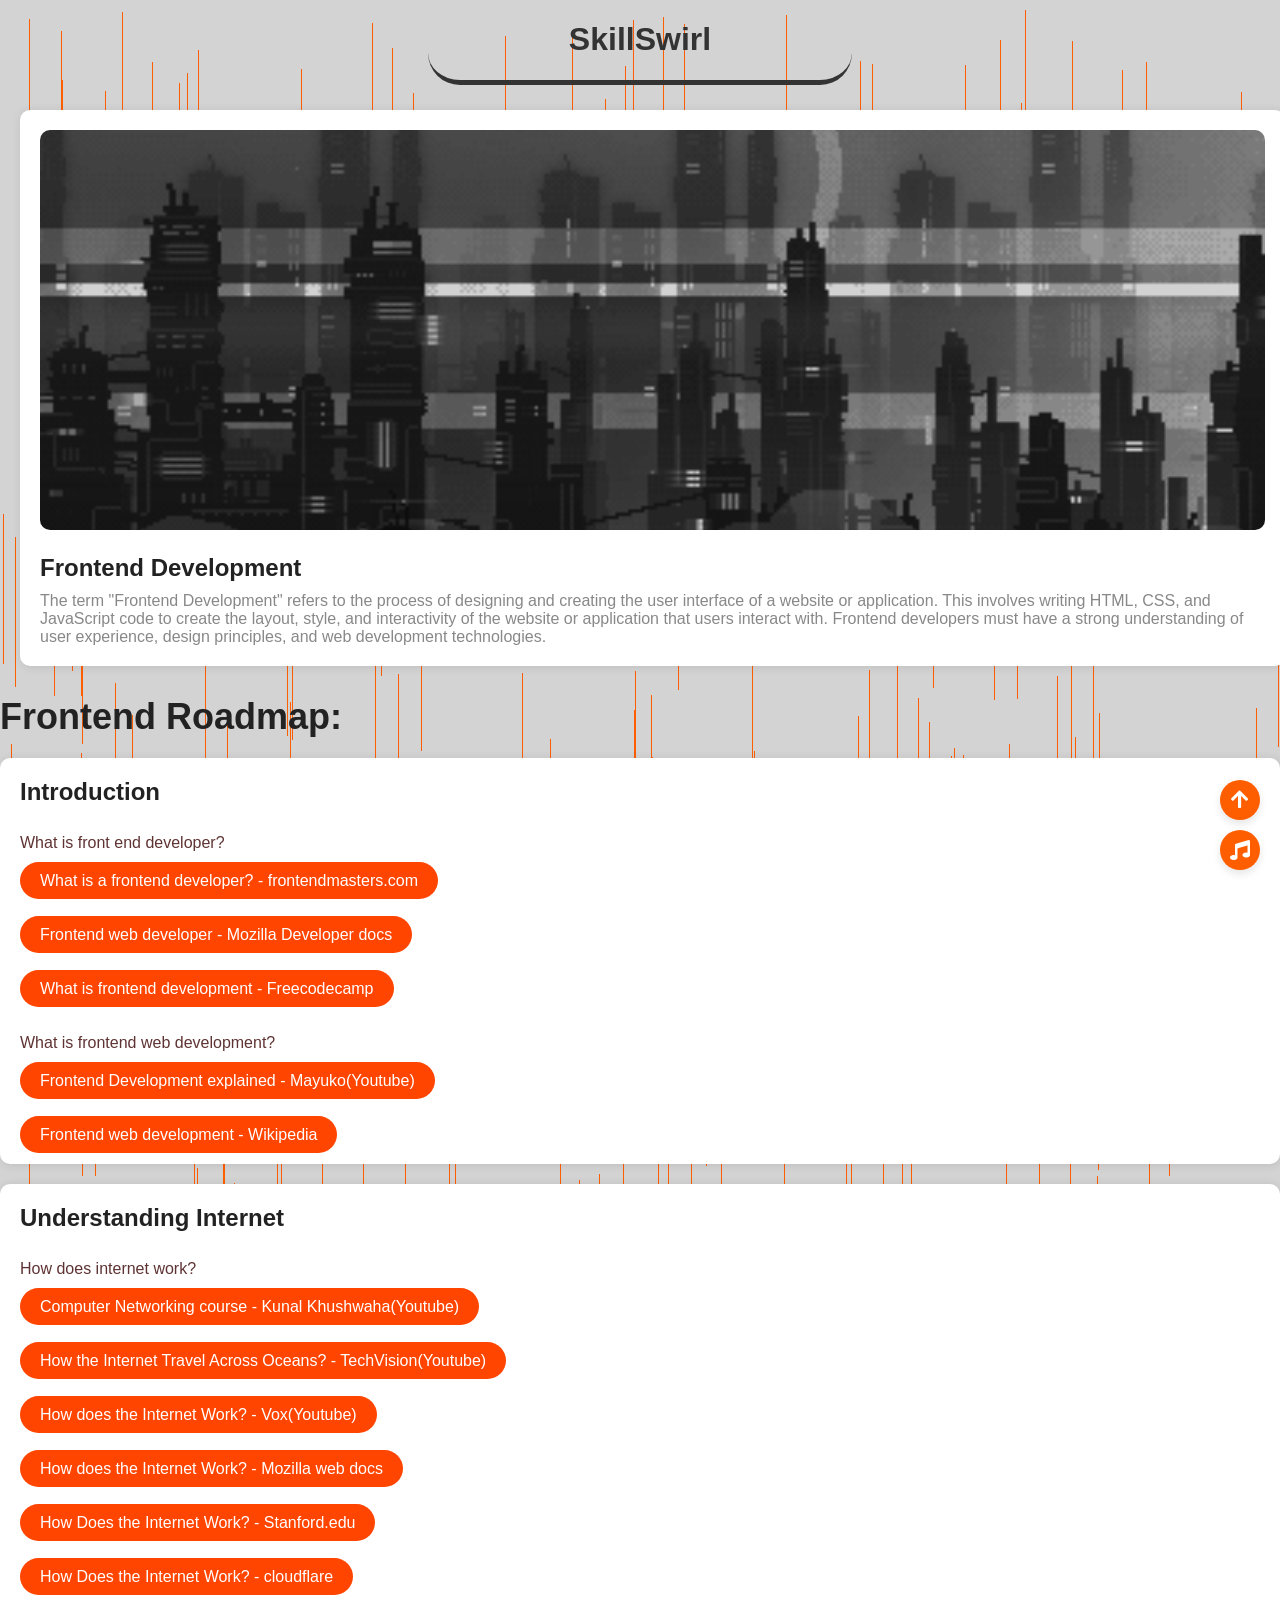
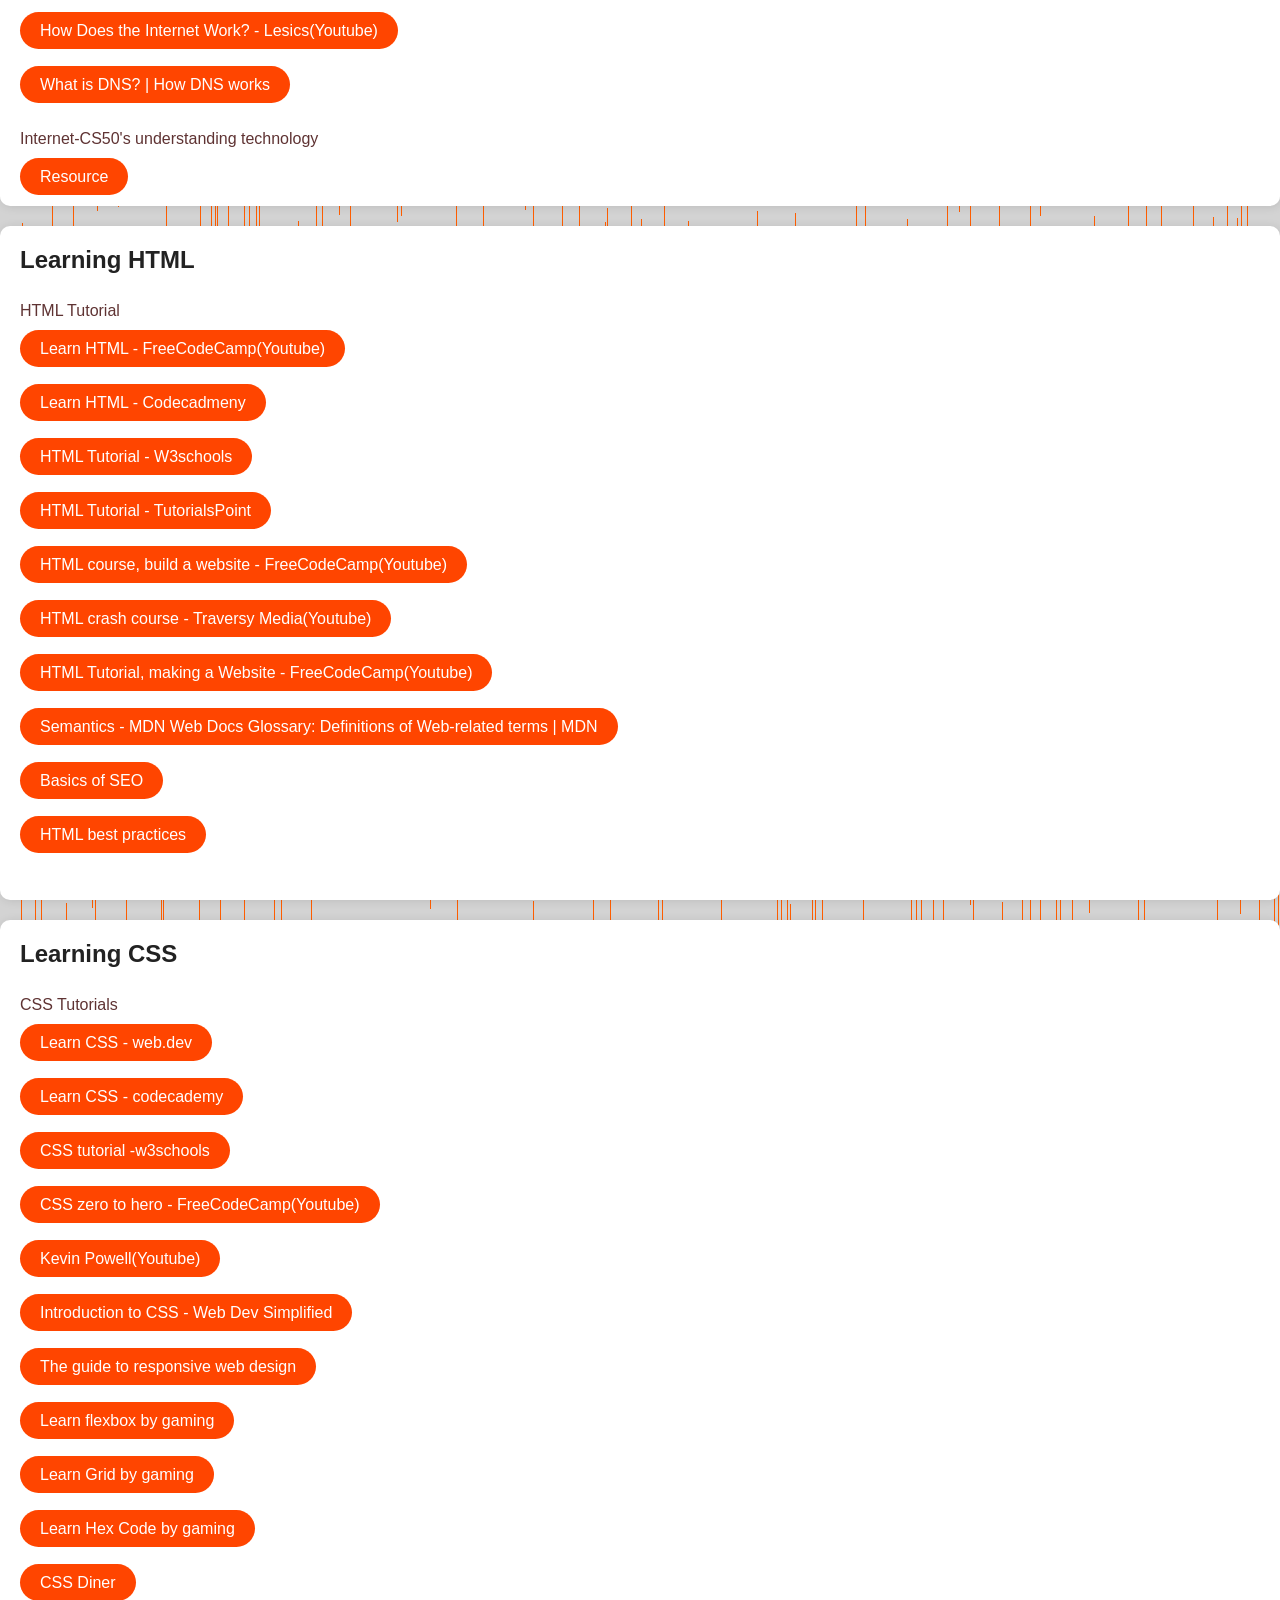
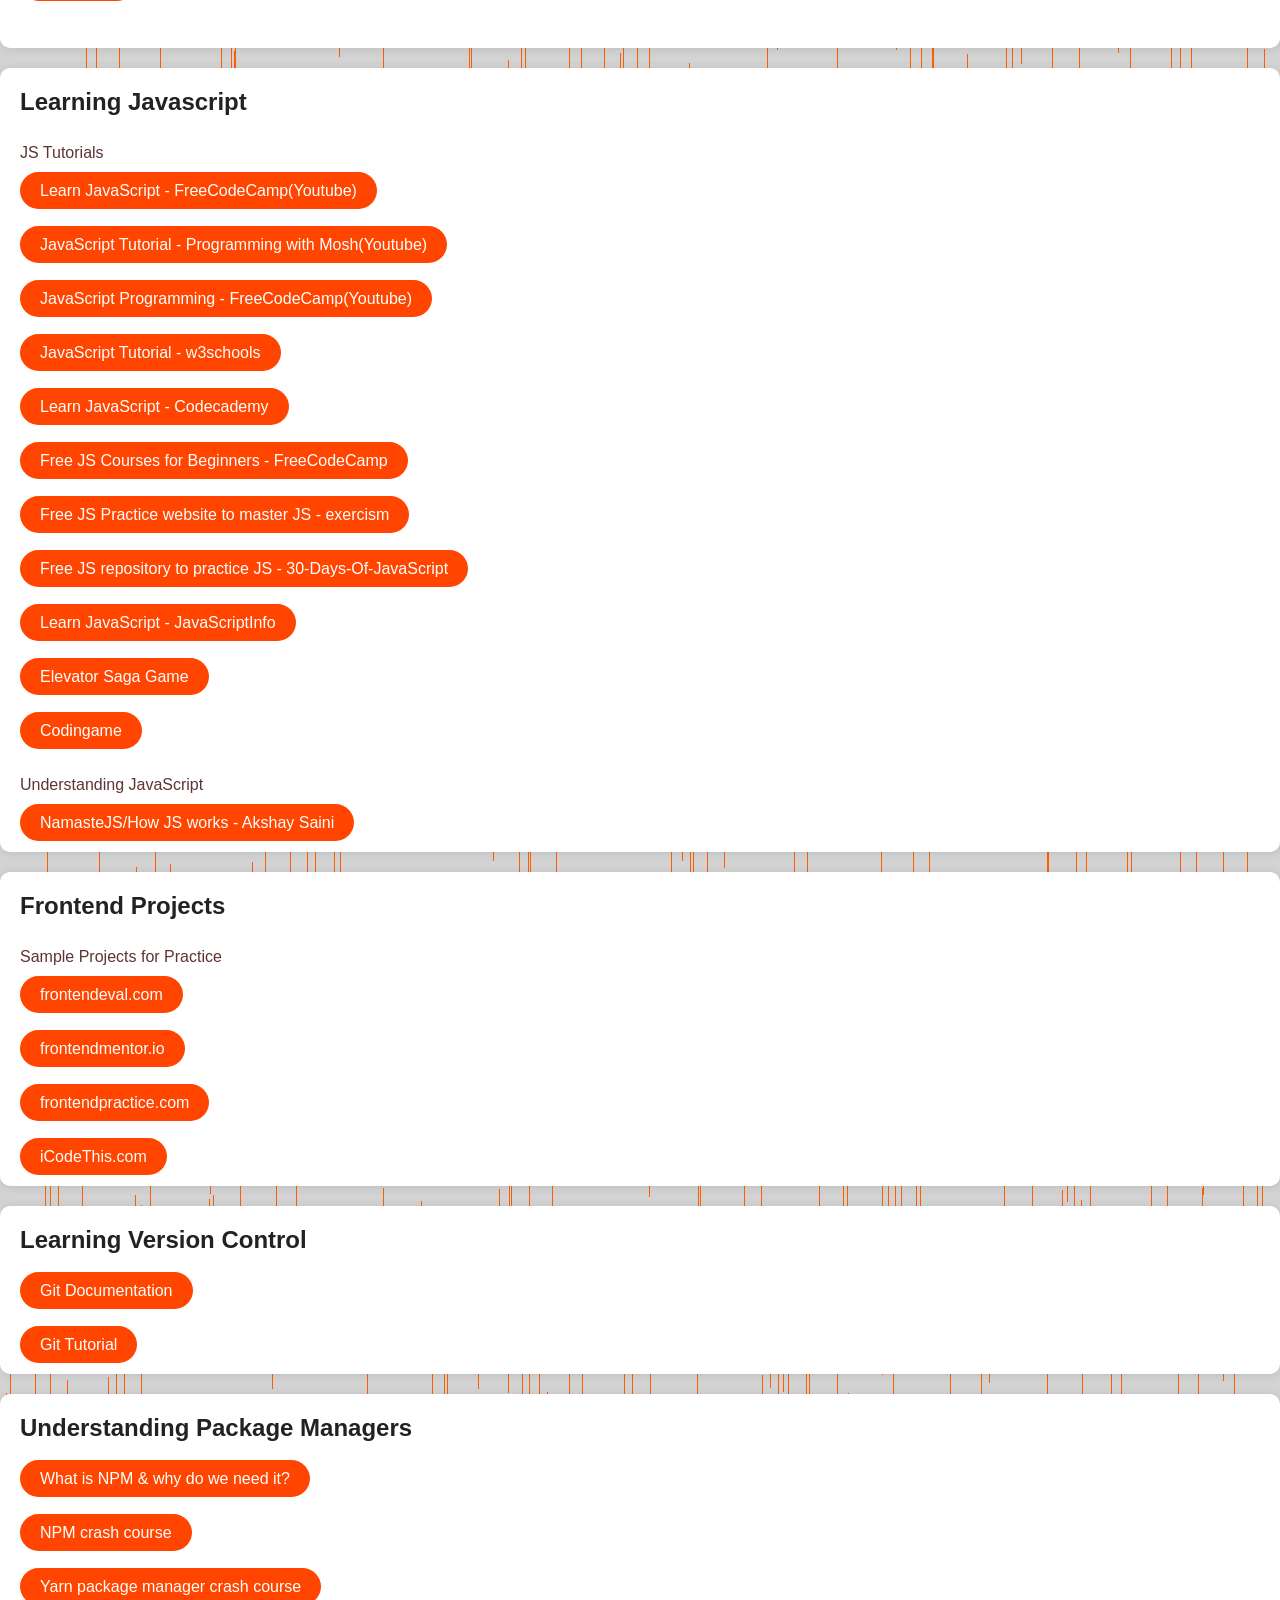
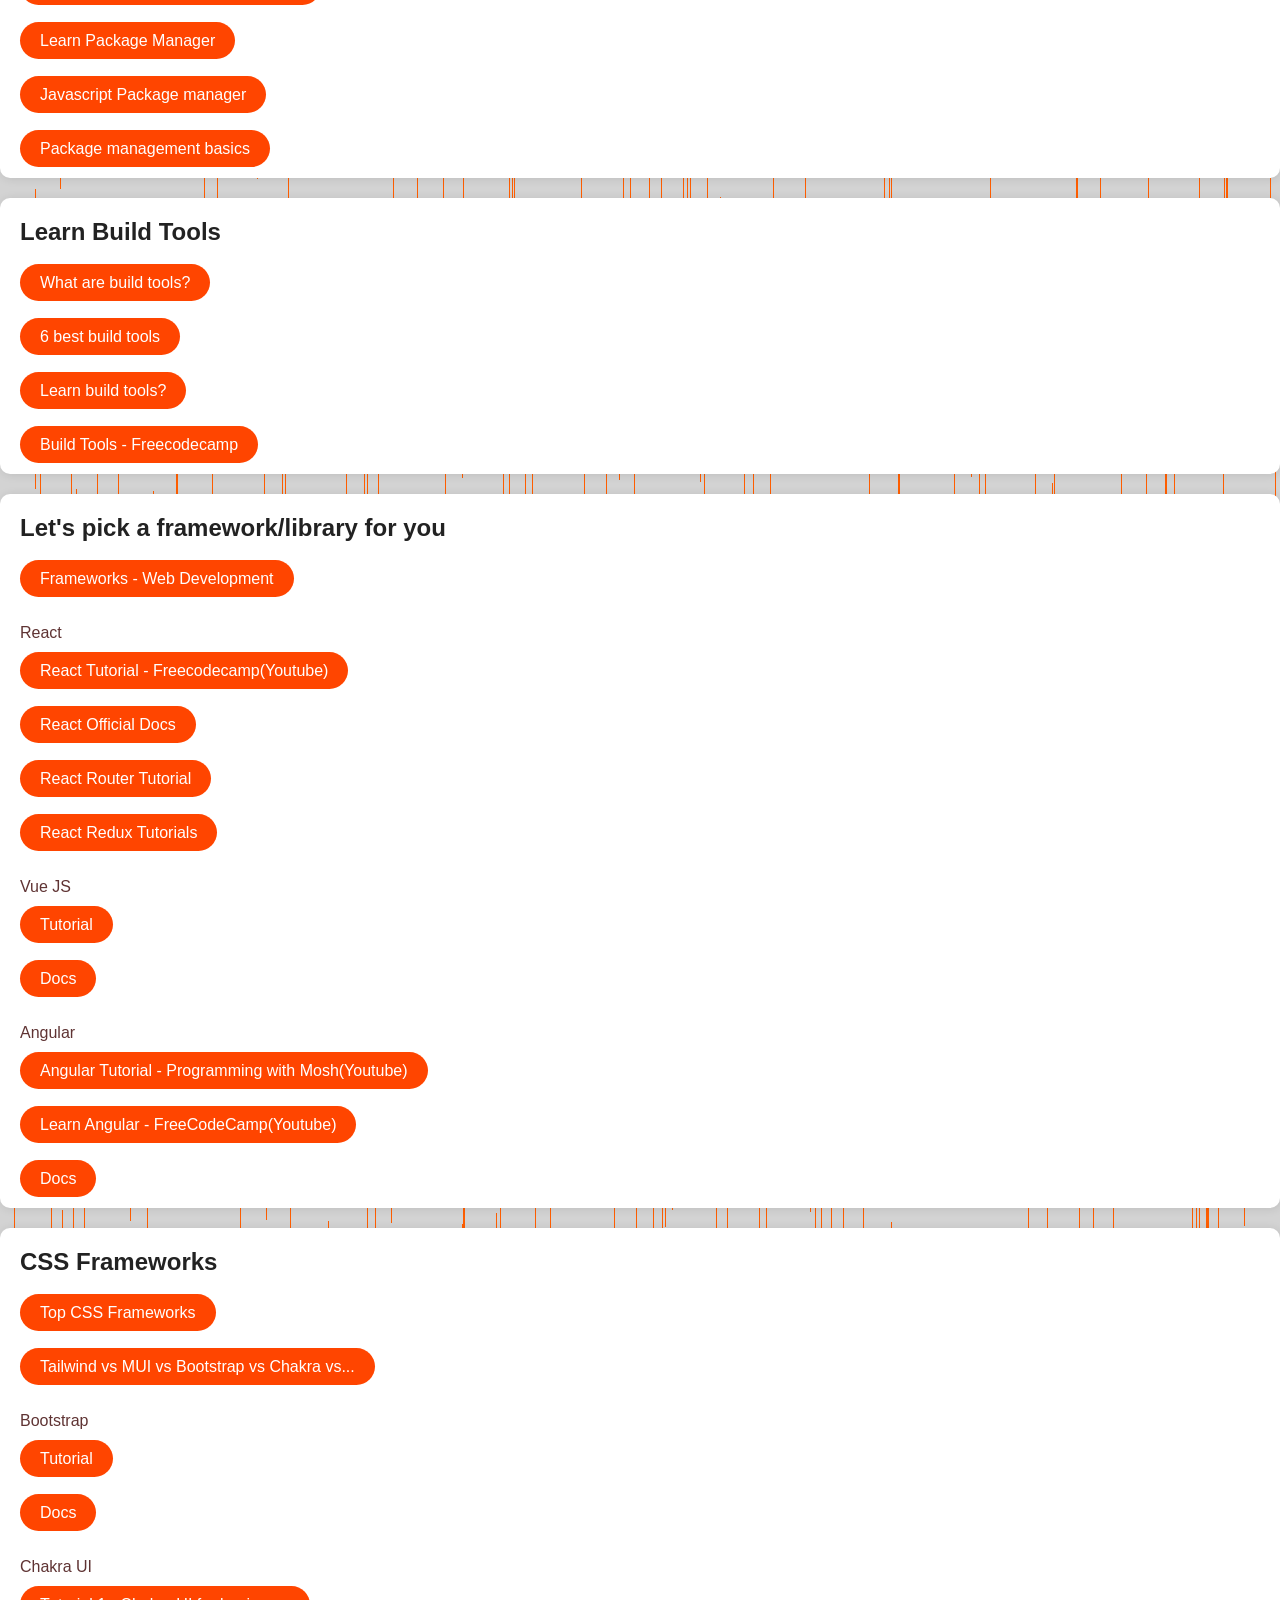
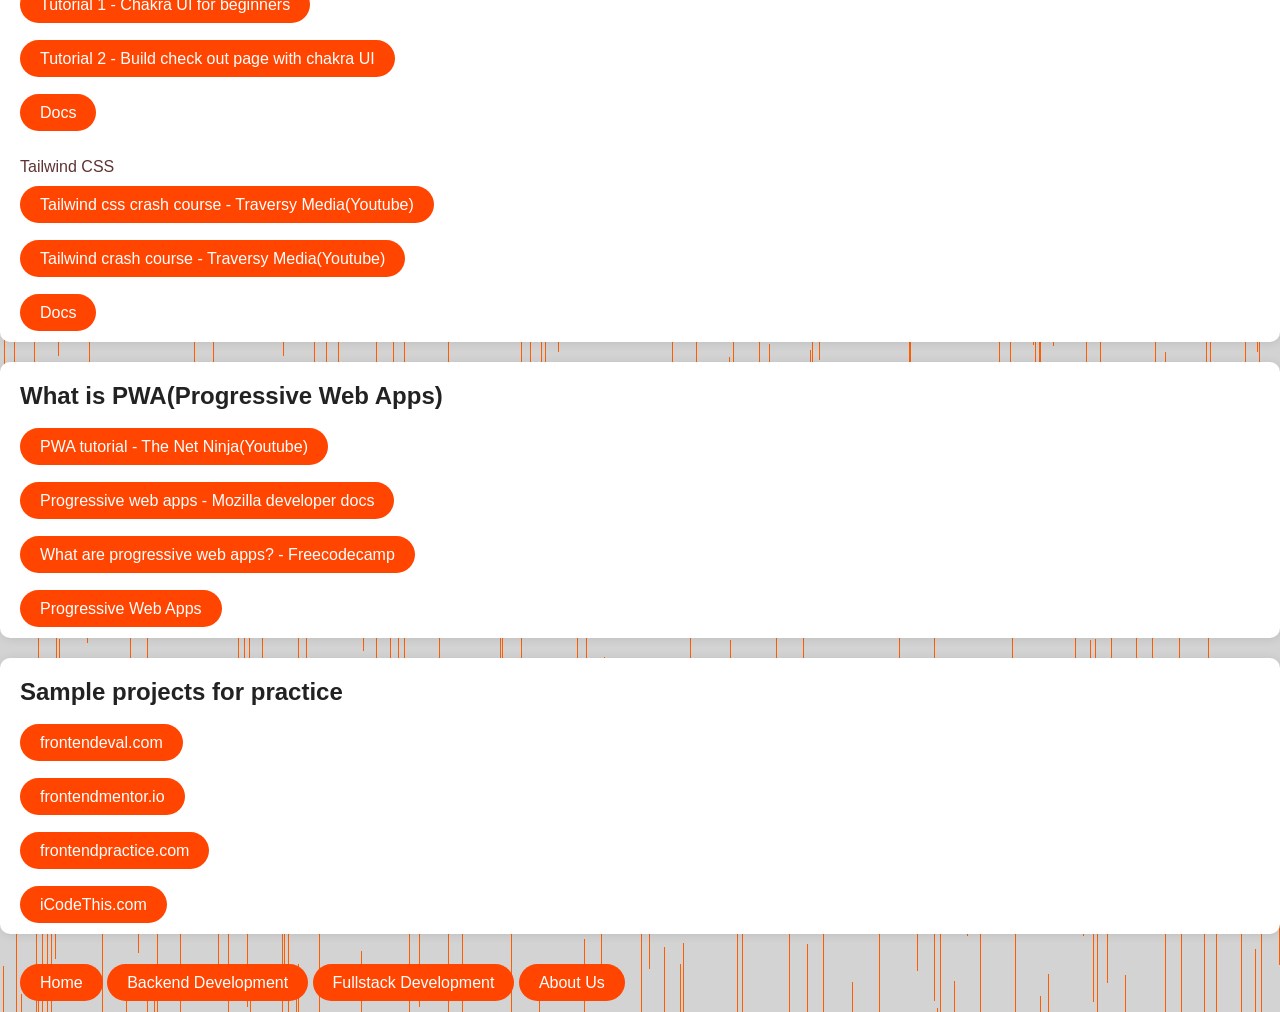
<file: Frontend.html>
<!DOCTYPE html>
<html>
<head>
	<link rel="icon" href="img/logo.png">
	<title>Frontend Development - SkillSwirl</title>
	<link rel="stylesheet" href="https://cdnjs.cloudflare.com/ajax/libs/font-awesome/5.15.3/css/all.min.css" />
	<style>
		body {
			font-family: Arial, sans-serif;
			margin: 0;
			padding: 0;
			color: #222;
			background-color: #d3d3d3;
		}
		header {
		
        	color: #333;
        	padding: 0px;
        	width: 30%;
        	margin: auto;
        	margin-top: 10px;
        	text-align: center;
        	border-radius: 50px;
        	border-bottom: 5px solid #333;
         padding: 0px 20px;
        
      }
		
		.container {
			max-width: 1300px;
			height: 100vh;
  			width: 100vw;
			margin: 0 auto;
			#padding: 20px;
		}
		
		.nav {
			display: flex;
			align-items: center;
		}
		
		.nav li {
			list-style: none;
			margin-left: 20px;
		}
		
		.nav li a {
			text-decoration: none;
			color: #222;
			font-size: 16px;
			font-weight: bold;
			padding: 10px 20px;
			transition: all 0.2s ease-in-out;
		}
		
		.nav li a:hover {
			background-color: #e6e6e6;
			border-radius: 10px;
		}
		
		
		.categories {
			display: flex;
			align-items: center;
			justify-content: space-between;
			margin: 25px 0;
		}
		
		.category {
			flex: 1;
			margin-right: 20px;
			margin-left: 20px;
			padding: 20px;
			background-color: #fff;
			box-shadow: 1px 1px 10px rgba(0,0,0,0.1);
			border-radius: 10px;
			transition: all 0.2s ease-in-out;
			cursor: pointer;
		}
		
		.category:hover {
			transform: translateY(-10px);
			box-shadow: 1px 1px 20px rgba(0,0,0,0.2);
		}
		
		.category img {
			width: 1225px;
			height: 400px;
			object-fit: cover;
			border-radius: 10px;
			margin-bottom: 20px;
		}
		
		.category h2 {
			font-size: 24px;
			margin: 0;
			margin-bottom: 10px;
		}
		
		.category p {
			font-size: 16px;
			margin: 0;
			color: #888;
		}
		
		.featured {
			margin-bottom: 50px;
		}
		
		.featured h2 {
			font-size: 36px;
			margin-bottom: 20px;
		}
		
		.course {
			display: flex;
			margin-bottom: 20px;
			background-color: #fff;
			box-shadow: 1px 1px 10px rgba(0,0,0,0.1);
			border-radius: 10px;
			overflow: hidden;
		}
		
		
		
		
		.course-info {
			flex: 1;
			padding: 20px;
		}
		
		.course-info h3 {
			font-size: 24px;
			margin: 0;
			margin-bottom: 10px;
		}
		
		.course-info p {
			font-size: 16px;
			margin: 0;
			margin-bottom: 20px;
			color: #5f3333;
		}
		
		.course-info a {
			background-color: #ff4500;
			color: #fff;
			padding: 10px 20px;
			border-radius: 30px;
			text-decoration: none;
			font-size: 16px;
			transition: all 0.2s ease-in-out;
		}
		
		.course-info a:hover {
			background-color: #ff5e00;
		}
		
		.footer {
			background-color: #333;
			color: #fff;
			padding: 20px;
			text-align: center;
		}
		
		.footer p {
			margin: 0;
			margin-bottom: 10px;
			font-size: 16px;
		}
		
		.footer a {
			color: #fff;
			text-decoration: none;
			transition: all 0.2s ease-in-out;
		}
		
		.footer a:hover {
			color: #ff4500;
		}
		
		@media screen and (max-width: 768px) {
			.container {
				padding: 10px;
			}
			
			header {
				flex-direction: column;
				align
			justify-content: center;
			text-align: center;
			padding: 20px;
			margin-bottom: 50px;
		}
		.header h1 {
			font-size: 32px;
			margin: 0;
		}
				
		.categories {
			flex-direction: column;
		}
		
		.category {
			margin-right: 0;
			margin-bottom: 20px;
		}
		
		.category h2 {
			font-size: 24px;
			margin-bottom: 10px;
		}
		
		.category p {
			font-size: 16px;
			margin-bottom: 20px;
		}
		
		.course {
			flex-direction: column;
			align-items: center;
		}
		
		.course img {
			margin-bottom: 20px;
		}
		
		.course-info {
			text-align: center;
		}
		
		.course-info h3 {
			font-size: 24px;
			margin-bottom: 10px;
		}
		
		.course-info p {
			font-size: 16px;
			margin-bottom: 20px;
		}
		
		.course-info a {
			display: block;
			margin-bottom: 20px;
		}
	}
	.rain {
  position: fixed;
  top: 0;
  left: 0;
  width: 100%;
  height: 100%;
  pointer-events: none;
  z-index: -1; 
}

.drop {
  position: absolute;
  width: 1px;
  height: 150px; 
  background-color: #ff5e00;
  animation: rain-fall 1s linear infinite;
}

@keyframes rain-fall {
  0% {
    transform: translateY(-100%);
    opacity: 0;
  }
  100% {
    transform: translateY(100vh);
    opacity: 1;
  }
}


.play-button {
			display: flex;
			align-items: center;
			justify-content: center;
			width: 40px;
			height: 40px;
			border-radius: 50%;
			background-color: #ff5e00;
			color: #fff;
			font-size: 20px;
			box-shadow: 0 4px 8px rgba(0, 0, 0, 0.1);
			cursor: pointer;
			transition: background-color 0.2s ease-in-out;
			position: fixed;
			bottom: 30px;
			right: 20px;
		}

		.play-button:hover {
			background-color: #ff4500;
		}
		
		.scroll-to-top-button {
			  display: flex;
			align-items: center;
			justify-content: center;
			width: 40px;
			height: 40px;
			border-radius: 50%;
			background-color: #ff5e00;
			color: #fff;
			font-size: 20px;
			box-shadow: 0 4px 8px rgba(0, 0, 0, 0.1);
			cursor: pointer;
			transition: background-color 0.2s ease-in-out;
			position: fixed;
			bottom: 80px;
			right: 20px;
			}

.scroll-to-top-button:hover {
			  background-color: #ff4500;
			}

.scroll-to-top-button a {
			  text-decoration: none;
			  color: #fff;
			}



		
		
		

</style>
</head>

<script>
function createRaindrops() {
  const rainContainer = document.querySelector('.rain');
  const dropCount = 2000;

 
  const maxRainHeight = Math.max(
    document.documentElement.clientHeight,
    document.documentElement.scrollHeight,
    document.body.clientHeight,
    document.body.scrollHeight
  );


  rainContainer.style.height = `${maxRainHeight}px`;

  for (let i = 0; i < dropCount; i++) {
    const drop = document.createElement('div');
    drop.className = 'drop';
    drop.style.left = `${Math.random() * 100}%`;
    drop.style.top = `${Math.random() * maxRainHeight}px`;
    drop.style.animationDelay = `${Math.random()}s`;
    rainContainer.appendChild(drop);
  }
}

window.addEventListener('DOMContentLoaded', createRaindrops);



		let isBackgroundMusicPlaying = false;

		
		function toggleBackgroundMusic() {
			const audio = document.getElementById("background-music");
			if (isBackgroundMusicPlaying) {
				audio.pause();
			} else {
				audio.play();
			}
			isBackgroundMusicPlaying = !isBackgroundMusicPlaying;
		}
</script>
<body>
		<audio id="background-music" autoplay loop>

		<source src="audio/rain.mp3" type="audio/mpeg">
		Your browser does not support the audio element.
	</audio>
	

<div class="rain"></div>
	
<header class="header">
	    <p></p>
		<div class="heading-container" id="heading-container">
		     <h1 align="center">SkillSwirl</h1>
		</div>
		<p></p>
	</header>
	<div class="play-button" onclick="toggleBackgroundMusic()">
		<i class="fas fa-music"></i>
	</div>
	<div class="scroll-to-top-button">
  <a href="#heading-container"><i class="fas fa-arrow-up"></i></a>
	</div>
	<a id="header"></a>
	<div class="container">
		<section class="categories">
			<div class="category">
				<img src="img/frontend.gif" alt="Learn">
				<h2>Frontend Development</h2>
				<p>The term "Frontend Development" refers to the process of designing and creating the user interface of a website or application. This involves writing HTML, CSS, and JavaScript code to create the layout, style, and interactivity of the website or application that users interact with. Frontend developers must have a strong understanding of user experience, design principles, and web development technologies.</p>
			</div>
			
		</section>
		<section class="featured">
			<h2>Frontend Roadmap:</h2>
			<div class="course">
				
				<div class="course-info">
					<h3>Introduction</h3><br>
					<p>What is front end developer?</p>
					<a href="https://frontendmasters.com/guides/front-end-handbook/2018/what-is-a-FD.html" target="_blank">What is a frontend developer? - frontendmasters.com</a><br><br><br>
					<a href="https://developer.mozilla.org/en-US/docs/Learn/Front-end_web_developer" target="_blank">Frontend web developer - Mozilla Developer docs</a><br><br><br>
					<a href="https://www.freecodecamp.org/news/front-end-developer-what-is-front-end-development-explained-in-plain-english/" target="_blank">What is frontend development - Freecodecamp</a><br><br><br>
					<p>What is frontend web development?</p>
					<a href="https://www.youtube.com/watch?v=qyHyFsT7Hig" target="_blank">Frontend Development explained - Mayuko(Youtube)</a><br><br><br>
					<a href="https://en.wikipedia.org/wiki/Front-end_web_development" target="_blank">Frontend web development - Wikipedia</a>

					
				</div>
			</div>
			<div class="course">
				
				<div class="course-info">
					<h3>Understanding Internet</h3><br>
					<p>How does internet work?</p>
					<a href="https://www.youtube.com/watch?v=IPvYjXCsTg8" target="_blank">Computer Networking course - Kunal Khushwaha(Youtube)</a><br><br><br>
					<a href="https://www.youtube.com/watch?v=yd1JhZzoS6A" target="_blank">How the Internet Travel Across Oceans? - TechVision(Youtube)</a><br><br><br>
					<a href="https://www.youtube.com/watch?v=TNQsmPf24go" target="_blank">How does the Internet Work? - Vox(Youtube)</a><br><br><br>
					<a href="https://developer.mozilla.org/en-US/docs/Learn/Common_questions/How_does_the_Internet_work" target="_blank">How does the Internet Work? - Mozilla web docs</a><br><br><br>
					<a href="https://web.stanford.edu/class/msande91si/www-spr04/readings/week1/InternetWhitepaper.htm" target="_blank">How Does the Internet Work? - Stanford.edu</a><br><br><br>
					<a href="https://www.cloudflare.com/en-in/learning/network-layer/how-does-the-internet-work/" target="_blank">How Does the Internet Work? - cloudflare</a><br><br><br>
					<a href="https://www.youtube.com/watch?v=x3c1ih2NJEg" target="_blank">How Does the Internet Work? - Lesics(Youtube)</a><br><br><br>
					<a href="https://www.cloudflare.com/en-gb/learning/dns/what-is-dns/" target="_blank">What is DNS? | How DNS works</a><br><br><br>
					<p>Internet-CS50's understanding technology</p>
					<a href="https://www.youtube.com/watch?v=n_KghQP86Sw" target="_blank">Resource</a>
				</div>
			</div>
			<div class="course">
				
				<div class="course-info">
					<h3>Learning HTML</h3><br>
					<p>HTML Tutorial</p>
					<a href="https://www.youtube.com/watch?v=kUMe1FH4CHE" target="_blank">Learn HTML - FreeCodeCamp(Youtube)</a><br><br><br>
					<a href="https://www.codecademy.com/learn/learn-html" target="_blank">Learn HTML - Codecadmeny</a><br><br><br>
					<a href="https://www.w3schools.com/html/" target="_blank">HTML Tutorial - W3schools</a><br><br><br>
					<a href="https://www.tutorialspoint.com/html/index.htm" target="_blank">HTML Tutorial - TutorialsPoint</a><br><br><br>
					<a href="https://www.youtube.com/watch?v=pQN-pnXPaVg" target="_blank">HTML course, build a website - FreeCodeCamp(Youtube)</a><br><br><br>
					<a href="https://www.youtube.com/watch?v=UB1O30fR-EE" target="_blank">HTML crash course - Traversy Media(Youtube)</a><br><br><br>
					<a href="https://www.youtube.com/watch?v=PlxWf493en4" target="_blank">HTML Tutorial, making a Website - FreeCodeCamp(Youtube)</a><br><br><br>
					<a href="https://developer.mozilla.org/en-US/docs/Glossary/Semantics" target="_blank">Semantics - MDN Web Docs Glossary: Definitions of Web-related terms | MDN</a><br><br><br>
					<a href="https://github.com/seo/guide">Basics of SEO</a><br><br><br>
					<a href="https://github.com/hail2u/html-best-practices" target="_blank">HTML best practices</a><br><br><br>
				</div>
			</div>
			<div class="course">
				
				<div class="course-info">
					<h3>Learning CSS</h3><br>
					<p>CSS Tutorials</p>
					<a href="https://web.dev/learn/css/" target="_blank"">Learn CSS - web.dev</a><br><br><br>
					<a href="https://www.codecademy.com/learn/learn-css" target="_blank"">Learn CSS - codecademy</a><br><br><br>
					<a href="https://www.w3schools.com/css/" target="_blank">CSS tutorial -w3schools</a><br><br><br>
					<a href="https://www.youtube.com/watch?v=1Rs2ND1ryYc" target="_blank">CSS zero to hero - FreeCodeCamp(Youtube)</a><br><br><br>
					<a href="https://www.youtube.com/kepowob" target="_blank">Kevin Powell(Youtube)</a><br><br><br>
					<a href="https://www.youtube.com/playlist?list=PLZlA0Gpn_vH9D0J0Mtp6lIiD_8046k3si" target="_blank">Introduction to CSS - Web Dev Simplified</a><br><br><br>
					<a href="https://webflow.com/blog/responsive-web-design" target="_blank">The guide to responsive web design</a><br><br><br>
					<a href="https://flexboxfroggy.com/" target="_blank">Learn flexbox by gaming</a><br><br><br>
					<a href="https://cssgridgarden.com/" target="_blank">Learn Grid by gaming</a><br><br><br>
					<a href="http://www.hexinvaders.com/" target="_blank">Learn Hex Code by gaming</a><br><br><br>
					<a href="https://flukeout.github.io/" target="_blank">CSS Diner</a><br><br><br>
				</div>
			</div>
			<div class="course">
				
				<div class="course-info">
					<h3>Learning Javascript</h3><br>
					<p>JS Tutorials</p>
					<a href="https://www.youtube.com/watch?v=PkZNo7MFNFg" target="_blank">Learn JavaScript - FreeCodeCamp(Youtube)</a><br><br><br>
					<a href="https://www.youtube.com/watch?v=W6NZfCO5SIk" target="_blank">JavaScript Tutorial - Programming with Mosh(Youtube)</a><br><br><br>
					<a href="https://www.youtube.com/watch?v=jS4aFq5-91M" target="_blank">JavaScript Programming - FreeCodeCamp(Youtube)</a><br><br><br>
					<a href="https://www.w3schools.com/js/" target="_blank">JavaScript Tutorial - w3schools</a><br><br><br>
					<a href="https://www.codecademy.com/learn/introduction-to-javascript" target="_blank">Learn JavaScript - Codecademy</a><br><br><br>
					<a href="https://www.freecodecamp.org/news/learn-javascript-free-js-courses-for-beginners/" target="_blank">Free JS Courses for Beginners - FreeCodeCamp</a><br><br><br>
					<a href="https://exercism.org/" target="_blank">Free JS Practice website to master JS - exercism</a><br><br><br>
					<a href="https://github.com/Asabeneh/30-Days-Of-JavaScript" target="_blank">Free JS repository to practice JS - 30-Days-Of-JavaScript</a><br><br><br>
					<a href="https://javascript.info/" target="_blank">Learn JavaScript - JavaScriptInfo</a><br><br><br>
					<a href="http://play.elevatorsaga.com/" target="_blank">Elevator Saga Game</a><br><br><br>
					<a href="https://www.codingame.com/start" target="_blank">Codingame</a><br><br><br>
					<p>Understanding JavaScript</p>
					<a href="https://www.youtube.com/playlist?list=PLlasXeu85E9cQ32gLCvAvr9vNaUccPVNP" target="_blank">NamasteJS/How JS works - Akshay Saini</a>
					
				</div>
			</div>
			<div class="course">
				
				<div class="course-info">
					<h3>Frontend Projects</h3><br>
					<p>Sample Projects for Practice</p>
					<a href="https://www.frontendeval.com/" target="_blank">frontendeval.com</a><br><br><br>
					<a href="https://www.frontendmentor.io/" target="_blank">frontendmentor.io</a><br><br><br>
					<a href="https://www.frontendpractice.com/" target="_blank">frontendpractice.com</a><br><br><br>
					<a href="https://www.icodethis.com/" target="_blank">iCodeThis.com</a>
				</div>
			</div>
			<div class="course">
				
				<div class="course-info">
					<h3>Learning Version Control</h3><br>
					<a href="https://git-scm.com/docs/gittutorial" target="_blank">Git Documentation</a><br><br><br>
					<a href="https://www.youtube.com/watch?v=apGV9Kg7ics" target="_blank">Git Tutorial</a>
				</div>
			</div>
			<div class="course">
				
				<div class="course-info">
					<h3>Understanding Package Managers</h3><br>
					<a href="https://www.youtube.com/watch?v=P3aKRdUyr0s" target="_blank">What is NPM & why do we need it?</a><br><br><br>
					<a href="https://www.youtube.com/watch?v=jHDhaSSKmB0" target="_blank">NPM crash course</a><br><br><br>
					<a href="https://www.youtube.com/watch?v=g9_6KmiBISk" target="_blank">Yarn package manager crash course</a><br><br><br>
					<a href="https://frontendmasters.com/guides/front-end-handbook/2018/learning/package-manager.html" target="_blank">Learn Package Manager</a><br><br><br>
					<a href="https://www.freecodecamp.org/news/javascript-package-manager-npm-and-yarn/" target="_blank">Javascript Package manager</a><br><br><br>
					<a href="https://developer.mozilla.org/en-US/docs/Learn/Tools_and_testing/Understanding_client-side_tools/Package_management" target="_blank">Package management basics</a>
				</div>
			</div>
			<div class="course">
				
				<div class="course-info">
					<h3>Learn Build Tools</h3><br>
					<a href="https://www.youtube.com/watch?v=V5qvWl-O-zE" target="_blank">What are build tools?</a><br><br><br>
					<a href="https://www.developerdrive.com/best-build-tools-frontend-development/" target="_blank">6 best build tools</a><br><br><br>
					<a href="https://www.codecademy.com/learn/learn-build-tools" target="_blank">Learn build tools?</a><br><br><br>
					<a href="https://www.freecodecamp.org/news/making-sense-of-front-end-build-tools-3a1b3a87043b/" target="_blank"> Build Tools - Freecodecamp</a>
				</div>
			</div>
			<div class="course">
				
				<div class="course-info">
					<h3>Let's pick a framework/library for you</h3><br>
					<a href="https://www.youtube.com/watch?v=W6KCPXl6Zuc" target="_blank">Frameworks - Web Development</a><br><br><br>
					<p>React</p>
					<a href="https://youtu.be/dyFVwXROzZk" target="_blank">React Tutorial - Freecodecamp(Youtube)</a><br><br><br>
					<a href="https://react.dev/" target="_blank">React Official Docs</a><br><br><br>
					<a href="https://www.youtube.com/playlist?list=PLC3y8-rFHvwjkxt8TOteFdT_YmzwpBlrG" target="_blank">React Router Tutorial</a><br><br><br>
					<a href="https://www.youtube.com/playlist?list=PLC3y8-rFHvwheJHvseC3I0HuYI2f46oAK" target="_blank">React Redux Tutorials</a><br><br><br>
					<p>Vue JS</p>
					<a href="https://www.youtube.com/watch?v=FXpIoQ_rT_c" target="_blank">Tutorial</a><br><br><br>
					<a href="https://vuejs.org/tutorial/#step-1" target="_blank">Docs</a><br><br><br>
					<p>Angular</p>
					<a href="https://www.youtube.com/watch?v=k5E2AVpwsko" target="_blank">Angular Tutorial - Programming with Mosh(Youtube)</a><br><br><br>
					<a href="https://www.youtube.com/watch?v=2OHbjep_WjQ" target="_blank">Learn Angular - FreeCodeCamp(Youtube)</a><br><br><br>
					<a href="https://angular.io/docs" target="_blank">Docs</a>
				</div>
			</div>
			<div class="course">
				
				<div class="course-info">
					<h3>CSS Frameworks</h3><br>
					<a href="https://www.browserstack.com/guide/top-css-frameworks" target="_blank">Top CSS Frameworks</a><br><br><br>
					<a href="https://www.youtube.com/watch?v=CQuTF-bkOgc" target="_blank">Tailwind vs MUI vs Bootstrap vs Chakra vs...</a><br><br><br>
					<p>Bootstrap</p>
					<a href="https://www.youtube.com/watch?v=-qfEOE4vtxE" target="_blank">Tutorial</a><br><br><br>
					<a href="https://getbootstrap.com/docs/5.2/getting-started/introduction/" target="_blank">Docs</a><br><br><br>
					<p>Chakra UI</p>
					<a href="https://www.chakrauiforbeginners.com/play" target="_blank">Tutorial 1 - Chakra UI for beginners</a><br><br><br>
					<a href="https://egghead.io/lessons/react-install-and-setup-chakra-ui-in-a-react-project" target="_blank">Tutorial 2 - Build check out page with chakra UI</a><br><br><br>
					<a href="https://chakra-ui.com/getting-started" target="_blank">Docs</a><br><br><br>
					<p>Tailwind CSS</p>
					<a href="https://www.youtube.com/watch?v=UBOj6rqRUME" target="_blank">Tailwind css crash course - Traversy Media(Youtube)</a><br><br><br>
					<a href="https://www.youtube.com/watch?v=dFgzHOX84xQ" target="_blank">Tailwind crash course - Traversy Media(Youtube)</a><br><br><br>
					<a href="https://tailwindcss.com/docs/installation" target="_blank">Docs</a>					
				</div>
			</div>
			<div class="course">
				
				<div class="course-info">
					<h3>What is PWA(Progressive Web Apps)</h3><br>
					<a href="https://www.youtube.com/playlist?list=PL4cUxeGkcC9gTxqJBcDmoi5Q2pzDusSL7" target="_blank">PWA tutorial - The Net Ninja(Youtube)</a><br><br><br>
					<a href="https://developer.mozilla.org/en-US/docs/Web/Progressive_web_apps" target="_blank">Progressive web apps - Mozilla developer docs</a><br><br><br>
					<a href="https://www.freecodecamp.org/news/what-are-progressive-web-apps/" target="_blank">What are progressive web apps? - Freecodecamp</a><br><br><br>
					<a href="https://web.dev/progressive-web-apps/" target="_blank">Progressive Web Apps</a>
				</div>
			</div>
			<div class="course">
				
				<div class="course-info">
					<h3>Sample projects for practice</h3><br>
					<a href="https://www.frontendeval.com/" target="_blank">frontendeval.com</a><br><br><br>
					<a href="https://www.frontendmentor.io/" target="_blank">frontendmentor.io</a><br><br><br>
					<a href="https://www.frontendpractice.com/" target="_blank">frontendpractice.com</a><br><br><br>
					<a href="https://www.icodethis.com/" target="_blank">iCodeThis.com</a>
				</div>
			</div>
			
				
				<div class="course-info">
					
					<a href="index.html">Home</a>
					<a href="Backend.html">Backend Development</a>
					<a href="Fullstack.html">Fullstack Development</a>
					<a href="About.html">About Us</a>
				</div>
			<div class="course">
				<div>
                
				</div>
			</div>
			
			
		</section>
		
	</div>
</body>
</html>
</file>
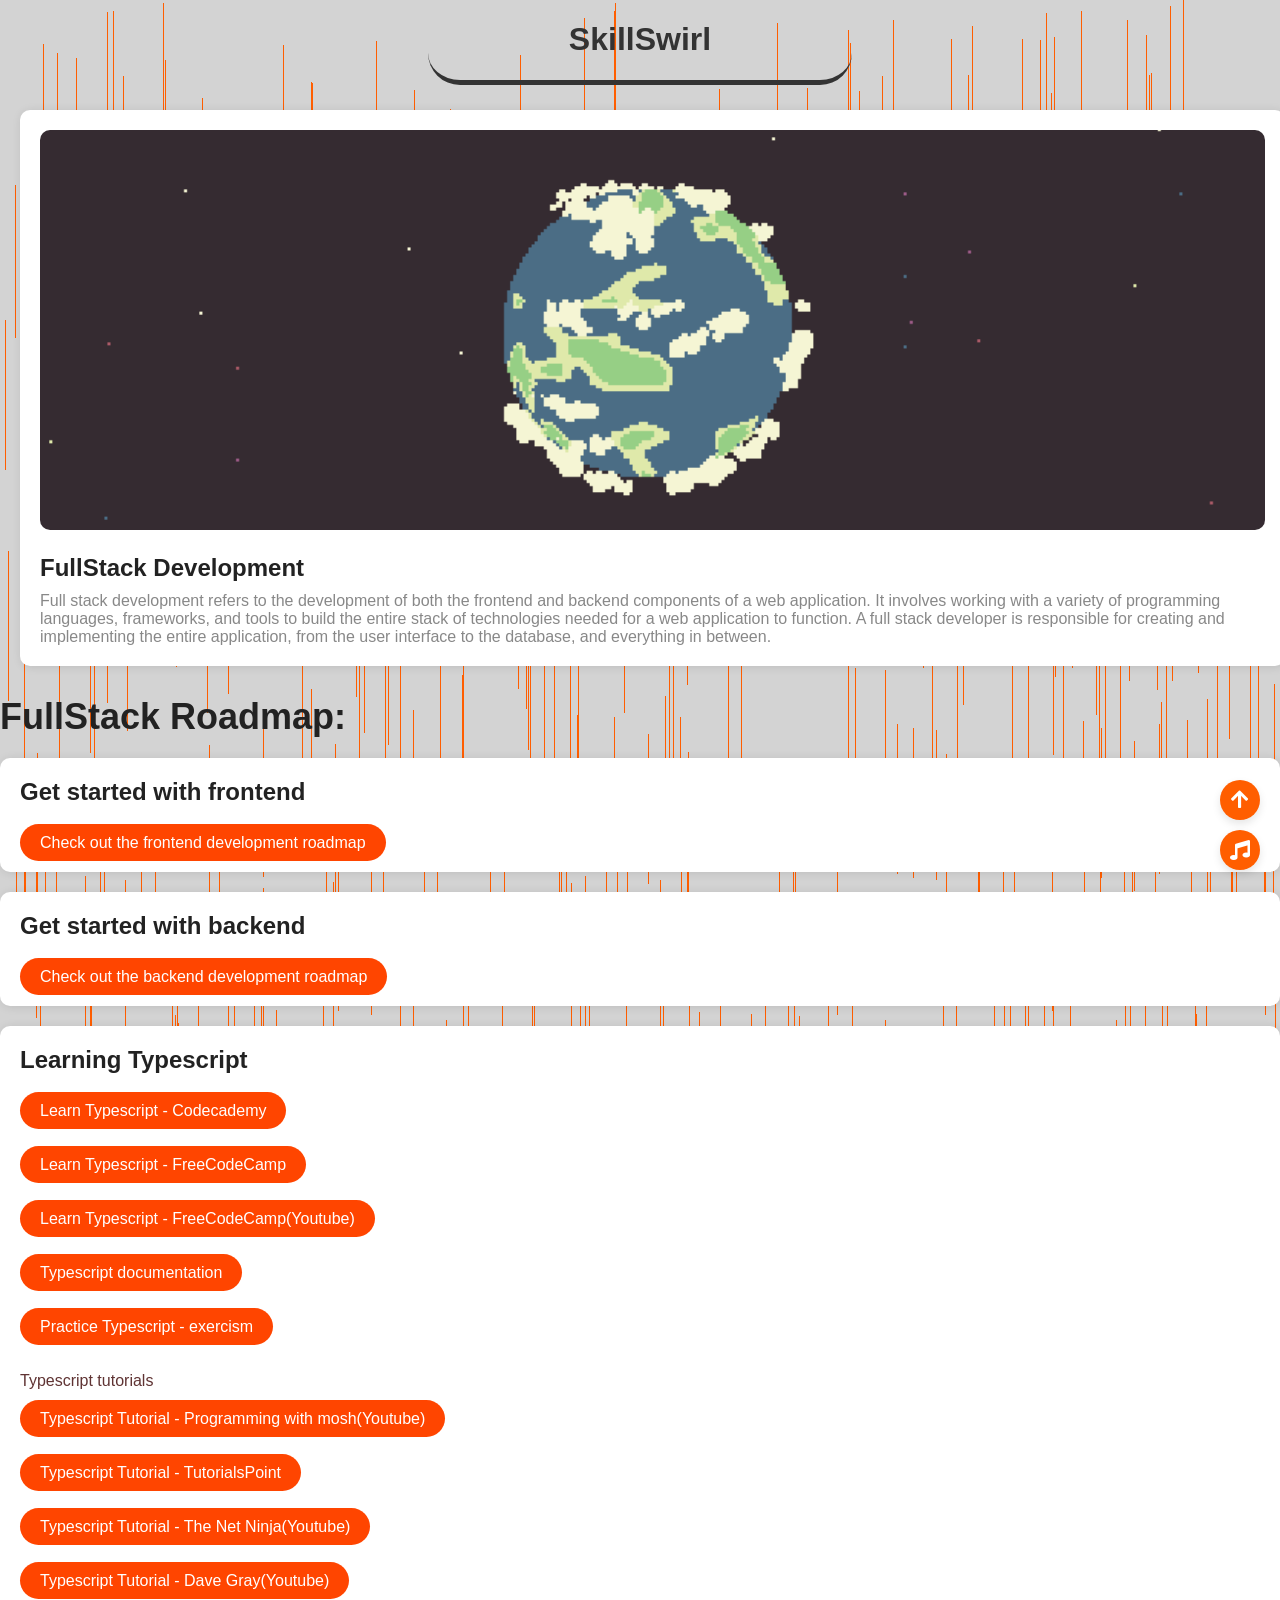
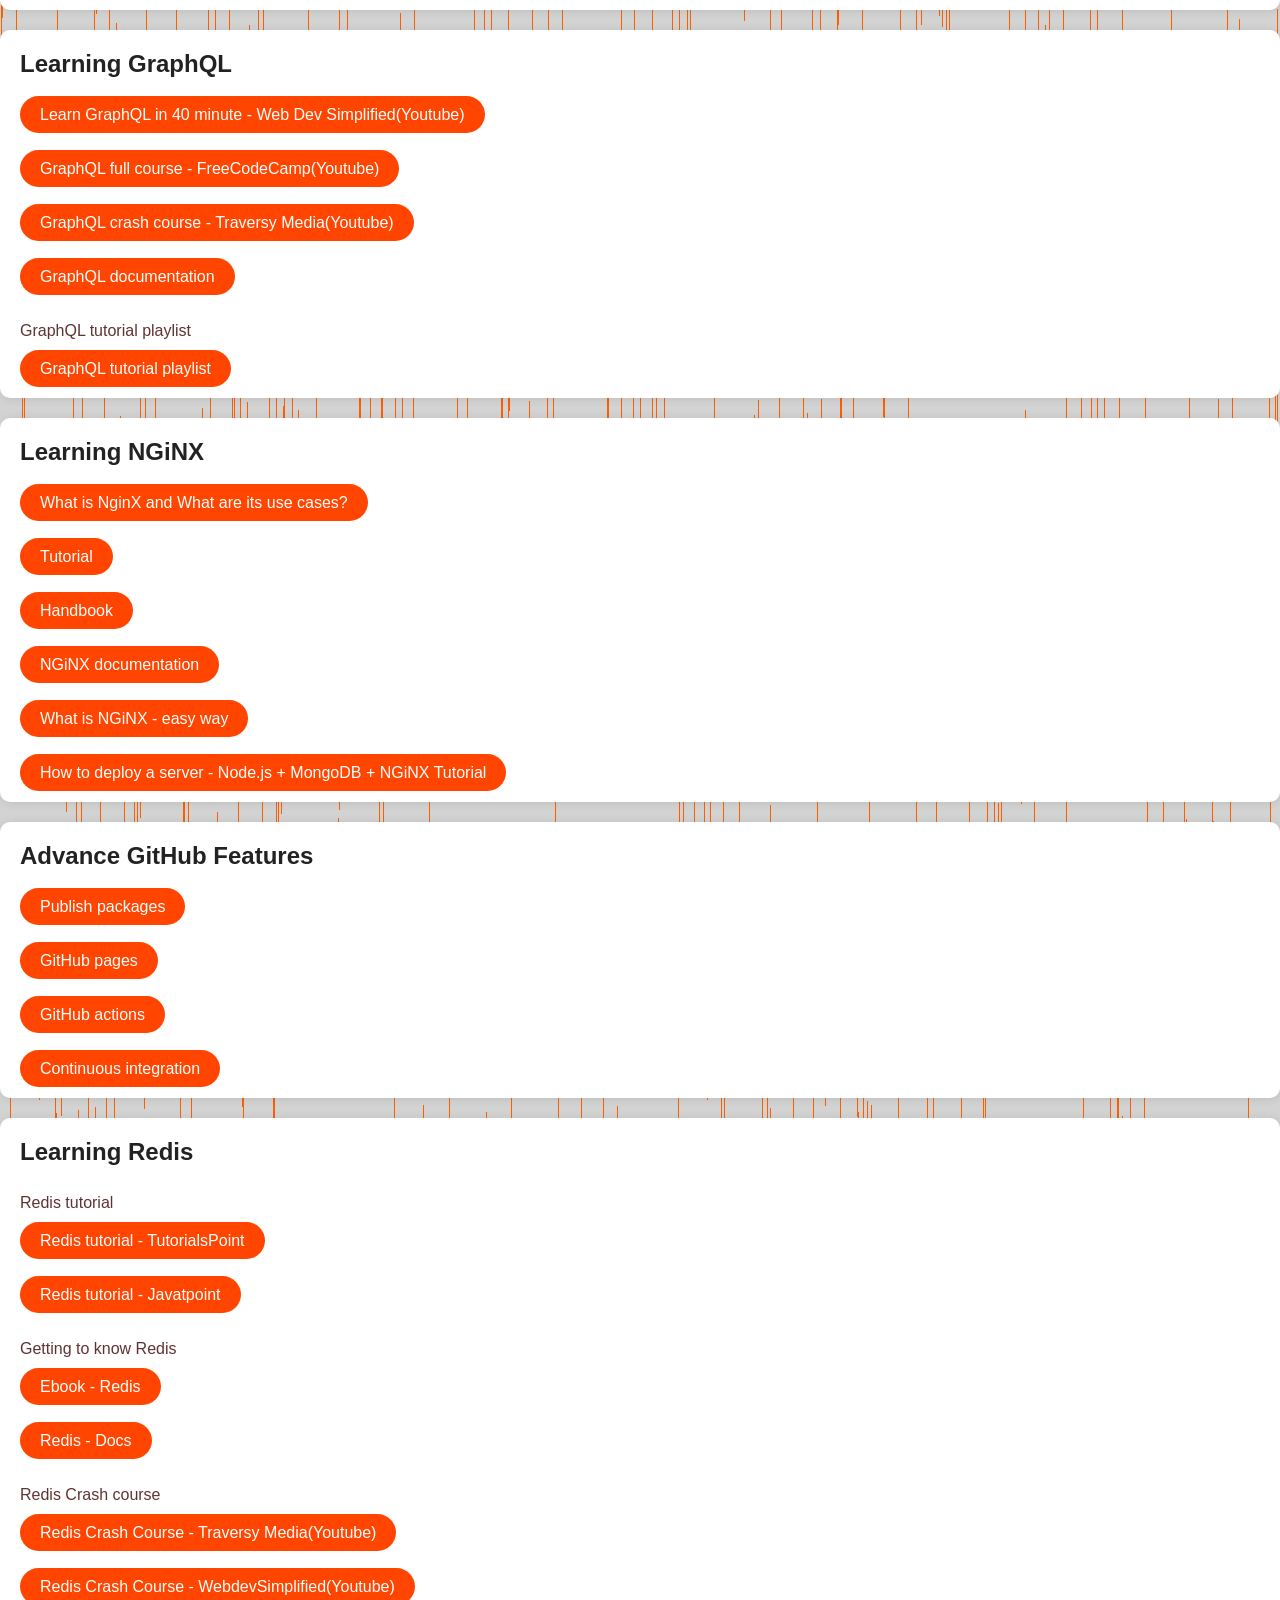
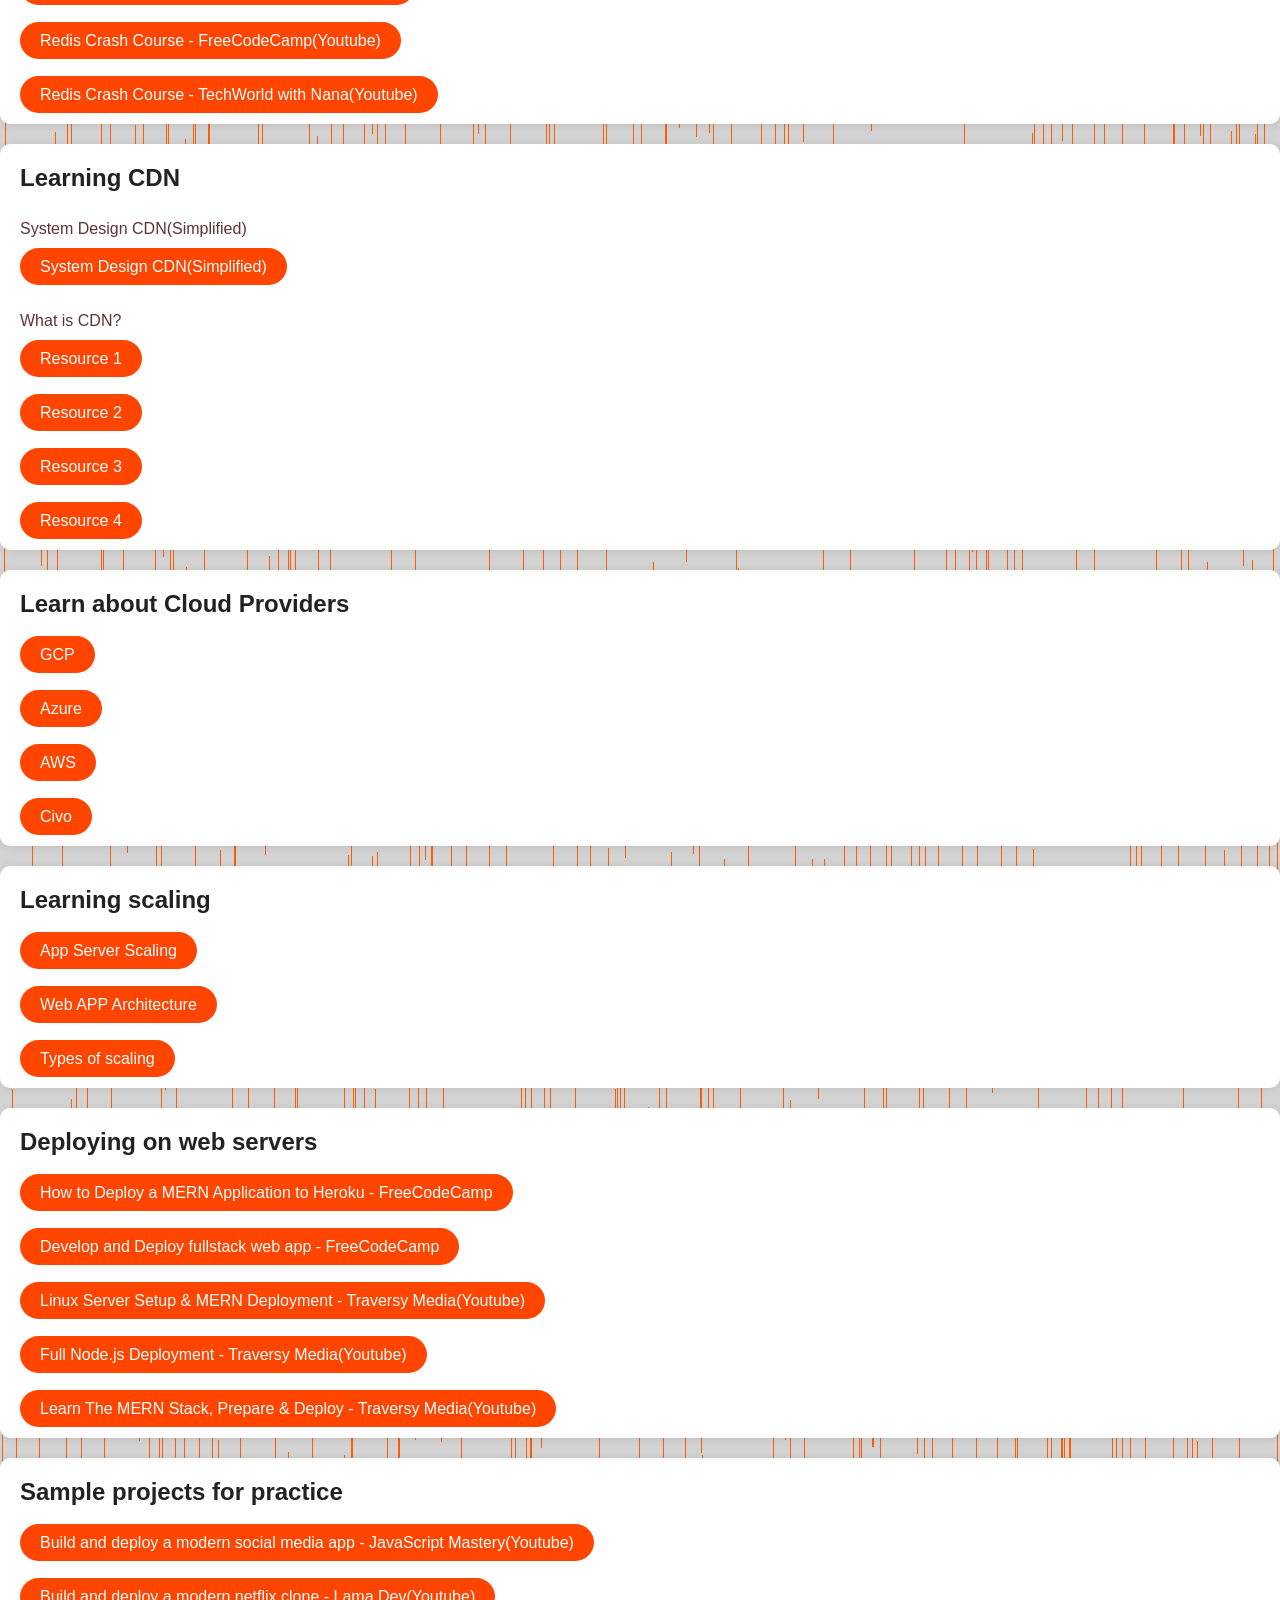
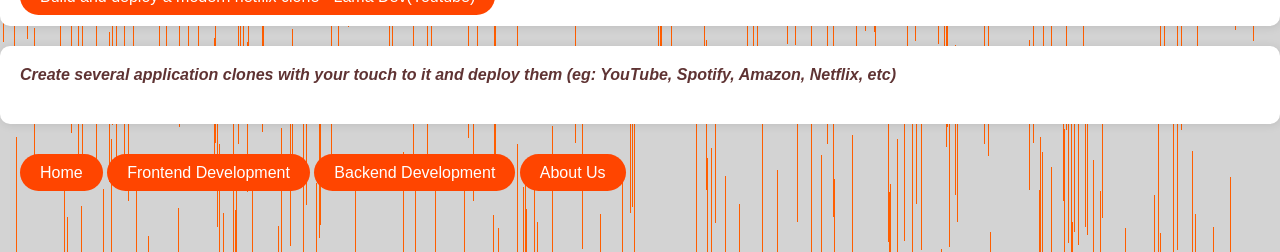
<file: Fullstack.html>
<!DOCTYPE html>
<html>
<head>
	<link rel="icon" href="img/logo.png">
	<title>FullStack Development - SkillSwirl</title>
	<link rel="stylesheet" href="https://cdnjs.cloudflare.com/ajax/libs/font-awesome/5.15.3/css/all.min.css" />
	<style>
		body {
			font-family: Arial, sans-serif;
			margin: 0;
			padding: 0;
			color: #222;
			background-color: #d3d3d3;
		}
		header {
		
        	color: #333;
        	padding: 0px;
        	width: 30%;
        	margin: auto;
        	margin-top: 10px;
        	text-align: center;
        	border-radius: 50px;
        	border-bottom: 5px solid #333;
         padding: 0px 20px;
        
      }
		.container {
			max-width: 1300px;
			margin: 0 auto;
			#padding: 20px;
		}
		
		.nav {
			display: flex;
			align-items: center;
		}
		
		.nav li {
			list-style: none;
			margin-left: 20px;
		}
		
		.nav li a {
			text-decoration: none;
			color: #222;
			font-size: 16px;
			font-weight: bold;
			padding: 10px 20px;
			transition: all 0.2s ease-in-out;
		}
		
		.nav li a:hover {
			background-color: #e6e6e6;
			border-radius: 10px;
		}
		
		.categories {
			display: flex;
			align-items: center;
			justify-content: space-between;
			margin: 25px 0;
		}
		
		.category {
			flex: 1;
			margin-right: 20px;
			margin-left: 20px;
			padding: 20px;
			background-color: #fff;
			box-shadow: 1px 1px 10px rgba(0,0,0,0.1);
			border-radius: 10px;
			transition: all 0.2s ease-in-out;
			cursor: pointer;
		}
		
		.category:hover {
			transform: translateY(-10px);
			box-shadow: 1px 1px 20px rgba(0,0,0,0.2);
		}
		
		.category img {
			width: 1225px;
			height: 400px;
			object-fit: cover;
			border-radius: 10px;
			margin-bottom: 20px;
		}
		
		.category h2 {
			font-size: 24px;
			margin: 0;
			margin-bottom: 10px;
		}
		
		.category p {
			font-size: 16px;
			margin: 0;
			color: #888;
		}
		
		.featured {
			margin-bottom: 50px;
		}
		
		.featured h2 {
			font-size: 36px;
			margin-bottom: 20px;
		}
		
		.course {
			display: flex;
			margin-bottom: 20px;
			background-color: #fff;
			box-shadow: 1px 1px 10px rgba(0,0,0,0.1);
			border-radius: 10px;
			overflow: hidden;
		}
		
		
		
		
		.course-info {
			flex: 1;
			padding: 20px;
		}
		
		.course-info h3 {
			font-size: 24px;
			margin: 0;
			margin-bottom: 10px;
		}
		
		.course-info p {
			font-size: 16px;
			margin: 0;
			margin-bottom: 20px;
			color: #5f3333;
		}
		
		.course-info a {
			background-color: #ff4500;
			color: #fff;
			padding: 10px 20px;
			border-radius: 30px;
			text-decoration: none;
			font-size: 16px;
			transition: all 0.2s ease-in-out;
		}
		
		.course-info a:hover {
			background-color: #ff5e00;
		}
		
		.footer {
			background-color: #333;
			color: #fff;
			padding: 20px;
			text-align: center;
		}
		
		.footer p {
			margin: 0;
			margin-bottom: 10px;
			font-size: 16px;
		}
		
		.footer a {
			color: #fff;
			text-decoration: none;
			transition: all 0.2s ease-in-out;
		}
		
		.footer a:hover {
			color: #ff4500;
		}
		
		@media screen and (max-width: 768px) {
			.container {
				padding: 10px;
			}
			
			header {
				flex-direction: column;
				align
			justify-content: center;
			text-align: center;
			padding: 20px;
			margin-bottom: 50px;
		}
		
		.header h1 {
			font-size: 32px;
			margin: 0;
		}	
		.categories {
			flex-direction: column;
		}
		
		.category {
			margin-right: 0;
			margin-bottom: 20px;
		}
		
		.category h2 {
			font-size: 24px;
			margin-bottom: 10px;
		}
		
		.category p {
			font-size: 16px;
			margin-bottom: 20px;
		}
		
		.course {
			flex-direction: column;
			align-items: center;
		}
		
		.course img {
			margin-bottom: 20px;
		}
		
		.course-info {
			text-align: center;
		}
		
		.course-info h3 {
			font-size: 24px;
			margin-bottom: 10px;
		}
		
		.course-info p {
			font-size: 16px;
			margin-bottom: 20px;
		}
		
		.course-info a {
			display: block;
			margin-bottom: 20px;
		}
	}
	.rain {
  position: fixed;
  top: 0;
  left: 0;
  width: 100%;
  height: 100%;
  pointer-events: none;
  z-index: -1; 
}

.drop {
  position: absolute;
  width: 1px;
  height: 150px; 
  background-color: #ff5e00;
  animation: rain-fall 1s linear infinite;
}

@keyframes rain-fall {
  0% {
    transform: translateY(-100%);
    opacity: 0;
  }
  100% {
    transform: translateY(100vh);
    opacity: 1;
  }
}


.play-button {
			display: flex;
			align-items: center;
			justify-content: center;
			width: 40px;
			height: 40px;
			border-radius: 50%;
			background-color: #ff5e00;
			color: #fff;
			font-size: 20px;
			box-shadow: 0 4px 8px rgba(0, 0, 0, 0.1);
			cursor: pointer;
			transition: background-color 0.2s ease-in-out;
			position: fixed;
			bottom: 30px;
			right: 20px;
		}

		.play-button:hover {
			background-color: #ff4500;
		}
		
		.scroll-to-top-button {
			  display: flex;
			align-items: center;
			justify-content: center;
			width: 40px;
			height: 40px;
			border-radius: 50%;
			background-color: #ff5e00;
			color: #fff;
			font-size: 20px;
			box-shadow: 0 4px 8px rgba(0, 0, 0, 0.1);
			cursor: pointer;
			transition: background-color 0.2s ease-in-out;
			position: fixed;
			bottom: 80px;
			right: 20px;
			}

.scroll-to-top-button:hover {
			  background-color: #ff4500;
			}

.scroll-to-top-button a {
			  text-decoration: none;
			  color: #fff;
			}



		
		
		

</style>
</head>

<script>
function createRaindrops() {
  const rainContainer = document.querySelector('.rain');
  const dropCount = 2000;

 
  const maxRainHeight = Math.max(
    document.documentElement.clientHeight,
    document.documentElement.scrollHeight,
    document.body.clientHeight,
    document.body.scrollHeight
  );


  rainContainer.style.height = `${maxRainHeight}px`;

  for (let i = 0; i < dropCount; i++) {
    const drop = document.createElement('div');
    drop.className = 'drop';
    drop.style.left = `${Math.random() * 100}%`;
    drop.style.top = `${Math.random() * maxRainHeight}px`;
    drop.style.animationDelay = `${Math.random()}s`;
    rainContainer.appendChild(drop);
  }
}

window.addEventListener('DOMContentLoaded', createRaindrops);



		let isBackgroundMusicPlaying = false;

		
		function toggleBackgroundMusic() {
			const audio = document.getElementById("background-music");
			if (isBackgroundMusicPlaying) {
				audio.pause();
			} else {
				audio.play();
			}
			isBackgroundMusicPlaying = !isBackgroundMusicPlaying;
		}
</script>
<body>
		
	<audio id="background-music" autoplay loop>

		<source src="audio/rain.mp3" type="audio/mpeg">
		Your browser does not support the audio element.
	</audio>
	

<div class="rain"></div>
<header class="header">
	    <p></p>
		<div class="heading-container" id="heading-container">
		     <h1 align="center">SkillSwirl</h1>
		</div>
		<p></p>
	</header>
<div class="play-button" onclick="toggleBackgroundMusic()">
		<i class="fas fa-music"></i>
	</div>
	<div class="scroll-to-top-button">
  <a href="#heading-container"><i class="fas fa-arrow-up"></i></a>
	</div>
	<a id="header"></a>
	
	<div class="container">
		<section class="categories">
			<div class="category">
				<img src="img/fullstack.gif" alt="fullstack">
				<h2>FullStack Development</h2>
				<p>Full stack development refers to the development of both the frontend and backend components of a web application. It involves working with a variety of programming languages, frameworks, and tools to build the entire stack of technologies needed for a web application to function. A full stack developer is responsible for creating and implementing the entire application, from the user interface to the database, and everything in between.</p>
			</div>
			
		</section>
		<section class="featured">
			<h2>FullStack Roadmap:</h2>
			<div class="course">
				
				<div class="course-info">
					<h3>Get started with frontend</h3><br>
				    <a href="Frontend.html" target="_blank">Check out the frontend development roadmap</a>
				</div>
			</div>
			<div class="course">
				
				<div class="course-info">
					<h3>Get started with backend</h3><br>
				    <a href="Backend.html" target="_blank">Check out the backend development roadmap</a>
				</div>
			</div>
			<div class="course">
				
				<div class="course-info">
					<h3>Learning Typescript</h3><br>
					<a href="https://www.codecademy.com/learn/learn-typescript" target="_blank">Learn Typescript - Codecademy</a><br><br><br>
					<a href="https://www.freecodecamp.org/news/learn-typescript-beginners-guide/" target="_blank">Learn Typescript - FreeCodeCamp</a><br><br><br>
					<a href="https://youtu.be/gp5H0Vw39yw" target="_blank">Learn Typescript - FreeCodeCamp(Youtube)</a><br><br><br>
					<a href="https://www.typescriptlang.org/docs/" target="_blank">Typescript documentation</a><br><br><br>
					<a href="https://exercism.org/tracks/typescript" target="_blank">Practice Typescript - exercism</a><br><br><br>
					<p>Typescript tutorials</p>
					<a href="https://youtu.be/d56mG7DezGs" target="_blank">Typescript Tutorial - Programming with mosh(Youtube)</a><br><br><br>
					<a href="https://www.tutorialspoint.com/typescript/index.htm" target="_blank">Typescript Tutorial - TutorialsPoint</a><br><br><br>
					<a href="https://youtube.com/playlist?list=PL4cUxeGkcC9gUgr39Q_yD6v-bSyMwKPUI" target="_blank">Typescript Tutorial - The Net Ninja(Youtube)</a><br><br><br>
					<a href="https://www.youtube.com/playlist?list=PL0Zuz27SZ-6NS8GXt5nPrcYpust89zq_b" target="_blank">Typescript Tutorial - Dave Gray(Youtube)</a>
				</div>
			</div>
			<div class="course">
				
				<div class="course-info">
					<h3>Learning GraphQL</h3><br>
					<a href="https://youtu.be/ZQL7tL2S0oQ" target="_blank">Learn GraphQL in 40 minute - Web Dev Simplified(Youtube)</a><br><br><br>
					<a href="https://youtu.be/ed8SzALpx1Q" target="_blank">GraphQL full course - FreeCodeCamp(Youtube)</a><br><br><br>
					<a href="https://youtu.be/BcLNfwF04Kw" target="_blank">GraphQL crash course - Traversy Media(Youtube)</a><br><br><br>
					<a href="https://graphql.org/learn/" target="_blank">GraphQL documentation</a><br><br><br>
					<p>GraphQL tutorial playlist</p>
					<a href="https://youtube.com/playlist?list=PL4cUxeGkcC9iK6Qhn-QLcXCXPQUov1U7f" target="_blank">GraphQL tutorial playlist</a>
					
				</div>
			</div>
			<div class="course">
				
				<div class="course-info">
					<h3>Learning NGiNX</h3><br>
					<a href="https://www.youtube.com/watch?v=WHv_t_yK-QM" target="_blank">What is NginX and What are its use cases?</a><br><br><br>
					<a href="https://www.javatpoint.com/nginx-tutorial" target="_blank">Tutorial</a><br><br><br>
					<a href="https://www.freecodecamp.org/news/the-nginx-handbook/" target="_blank">Handbook</a><br><br><br>
					<a href="https://docs.nginx.com/" target="_blank">NGiNX documentation</a><br><br><br>
					<a href="https://www.youtube.com/watch?v=WuH0T9FHDZ4" target="_blank">What is NGiNX - easy way</a><br><br><br>
					<a href="https://www.youtube.com/watch?v=-oTdaFDvLo4" target="_blank">How to deploy a server - Node.js + MongoDB + NGiNX Tutorial</a>
				</div>
			</div>
			<div class="course">
				
				<div class="course-info">
					<h3>Advance GitHub Features</h3><br>
					<a href="https://github.com/skills/publish-packages" target="_blank">Publish packages</a><br><br><br>
					<a href="https://github.com/skills/github-pages" target="_blank">GitHub pages</a><br><br><br>
					<a href="https://github.com/skills/hello-github-actions" target="_blank">GitHub actions</a><br><br><br>
					<a href="https://github.com/skills/continuous-integration" target="_blank">Continuous integration</a>
				</div>
			</div>
			<div class="course">
				
				<div class="course-info">
					<h3>Learning Redis</h3><br>
					<p>Redis tutorial</p>
					<a href="https://www.tutorialspoint.com/redis/index.htm#:~:text=Redis%20is%20an%20open%20source,Redis%20is%20written%20in%20C." target="_blank">Redis tutorial - TutorialsPoint</a><br><br><br>
					<a href="https://www.javatpoint.com/redis-tutorial" target="_blank">Redis tutorial - Javatpoint</a><br><br><br>
					<p>Getting to know Redis</p>
					<a href="https://redis.com/ebook/part-1-getting-started/chapter-1-getting-to-know-redis/" target="_blank">Ebook - Redis</a><br><br><br>
					<a href="https://redis.io/docs/about/" target="_blank">Redis - Docs</a><br><br><br>
					<p>Redis Crash course</p>
					<a href="https://www.youtube.com/watch?v=Hbt56gFj998" target="_blank">Redis Crash Course - Traversy Media(Youtube)</a><br><br><br>
					<a href="https://www.youtube.com/watch?v=jgpVdJB2sKQ" target="_blank">Redis Crash Course - WebdevSimplified(Youtube)</a><br><br><br>
					<a href="https://www.youtube.com/watch?v=XCsS_NVAa1g" target="_blank">Redis Crash Course - FreeCodeCamp(Youtube)</a><br><br><br>
					<a href="https://www.youtube.com/watch?v=OqCK95AS-YE" target="_blank">Redis Crash Course - TechWorld with Nana(Youtube)</a>
				</div>
			</div>
			<div class="course">
				
				<div class="course-info">
					<h3>Learning CDN</h3><br>
					<p>System Design CDN(Simplified)</p>
					<a href="https://www.youtube.com/watch?v=8zX0rue2Hic" target="_blank">System Design CDN(Simplified)</a><br><br><br>
					<p>What is CDN?</p>
					<a href="https://www.cloudflare.com/en-in/learning/cdn/what-is-a-cdn/" target="_blank">Resource 1</a><br><br><br>
					<a href="https://www.hostinger.in/tutorials/what-is-cdn" target="_blank">Resource 2</a><br><br><br>
					<a href="https://www.youtube.com/watch?v=Bsq5cKkS33I" target="_blank">Resource 3</a><br><br><br>
					<a href="https://www.youtube.com/watch?v=841kyd_mfH0" target="_blank">Resource 4</a>
				</div>
			</div>
			<div class="course">
				
				<div class="course-info">
					<h3>Learn about Cloud Providers</h3><br>
					<a href="https://cloud.google.com/docs" target="_blank">GCP</a><br><br><br>
					<a href="https://docs.microsoft.com/en-us/azure/?product=popular" target="_blank">Azure</a><br><br><br>
					<a href="https://docs.aws.amazon.com/" target="_blank">AWS</a><br><br><br>
					<a href="https://www.civo.com/docs" target="_blank">Civo</a>
				</div>
			</div>
			<div class="course">
				
				<div class="course-info">
					<h3>Learning scaling</h3><br>
					<a href="https://www.youtube.com/watch?v=xUumgxZ04SM" target="_blank">App Server Scaling</a><br><br><br>
					<a href="https://www.youtube.com/watch?v=sDlCSIDwpDs" target="_blank">Web APP Architecture</a><br><br><br>
					<a href="https://www.youtube.com/watch?v=xpDnVSmNFX0" target="_blank">Types of scaling</a>
				</div>
			</div>
			<div class="course">
				
				<div class="course-info">
					<h3>Deploying on web servers</h3><br>
					<a href="https://www.freecodecamp.org/news/deploying-a-mern-application-using-mongodb-atlas-to-heroku/" target="_blank">How to Deploy a MERN Application to Heroku - FreeCodeCamp</a><br><br><br>
					<a href="https://www.freecodecamp.org/news/develop-deploy-first-fullstack-web-app/" target="_blank">Develop and Deploy fullstack web app - FreeCodeCamp</a><br><br><br>
					<a href="https://www.youtube.com/watch?v=7aRjGIhwyQM" target="_blank">Linux Server Setup & MERN Deployment - Traversy Media(Youtube)</a><br><br><br>
					<a href="https://youtu.be/oykl1Ih9pMg" target="_blank">Full Node.js Deployment - Traversy Media(Youtube)</a><br><br><br>
					<a href="https://youtu.be/71wSzpLyW9k" target="_blank">Learn The MERN Stack, Prepare & Deploy - Traversy Media(Youtube)</a>
				</div>
			</div>
			<div class="course">
				
				<div class="course-info">
					<h3>Sample projects for practice</h3><br>
					<a href="https://www.youtube.com/watch?v=1RHDhtbqo94" target="_blank">Build and deploy a modern social media app - JavaScript Mastery(Youtube)</a><br><br><br>
					<a href="https://www.youtube.com/playlist?list=PLj-4DlPRT48k8TZ2ZjzbjnAq_wgIwsIab" target="_blank">Build and deploy a modern netflix clone - Lama Dev(Youtube)</a>
				</div>
			</div>
			<div class="course">
				
				<div class="course-info">
					<p><b><i>Create several application clones with your touch to it and deploy them (eg: YouTube, Spotify, Amazon, Netflix, etc)</i></b></p>
				</div>
			</div>
			
			
				
				<div class="course-info">
					
					<a href="index.html">Home</a>
					<a href="Frontend.html">Frontend Development</a>
					<a href="Backend.html">Backend Development</a>
					<a href="About.html">About Us</a>
				</div>
			
				
			
		</section>
		
	</div>
</body>
</html>
</file>
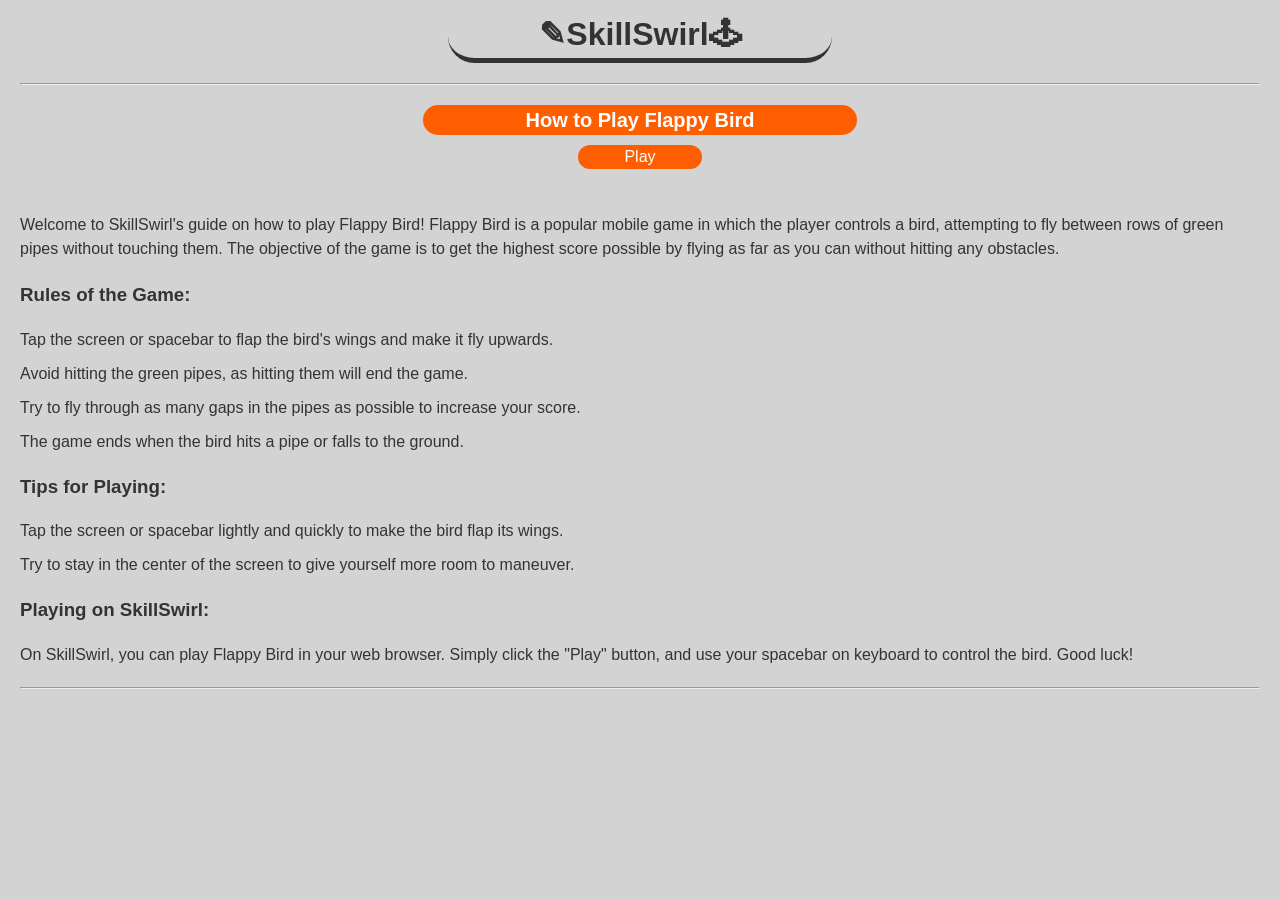
<file: Games/Flappy Bird/flappybird.html>
<!DOCTYPE html>
<html>
  <head>
    <meta charset="UTF-8">
    <link rel="icon" href="logo.png">
    <title>How to Play Flappy Bird - SkillSwirl</title>
    <style>
      body {
        background-color: #d3d3d3;
        color: #333;
        font-family: Arial, sans-serif;
        font-size: 16px;
        line-height: 1.5;
        margin: 0;
        padding: 0;
      }

      header {
        background-color: #d3d3d3;
        color: #333;
        padding: 0px;
        width: 30%;
        margin: auto;
        margin-top: 10px;
        text-align: center;
        border-radius: 50px;
        border-bottom: 5px solid #333;
        
      }

      h1 {
        font-size: 32px;
        margin: 0;
      }
      
      h2 {
        background-color: #ff5e00;
        color: #fff;
        padding: 0px;
        width: 35%;
      	font-size:20px;
      	margin: auto;
      	margin-bottom: 10px;
      	text-align: center;
      	border-radius: 20px;
     }      	

      main {
        margin: 20px;
      }

      p {
        margin: 0 0 20px;
      }
      
      a {
			background-color: #ff5e00;
			color: #fff;
			padding: 0px;
			border-radius: 30px;
			width: 10%;
			margin: auto;
			text-decoration: none;
			text-align: center;
			font-size: 16px;
			transition: all 0.2s ease-in-out;
		}
		
	a:hover {
			background-color: #ff5e00;
		}
	a {
			display: block;
			margin-bottom: 20px;
		}

      ul {
        list-style: none;
        margin: 0;
        padding: 0;
      }

      li {
        margin: 0 0 10px;
      }

    </style>
  </head>
  <body>
    <header>
      <h1>✎SkillSwirl🕹</h1>
    </header>
    <main>
  <hr>
  <p><h2>How to Play Flappy Bird</h2><a href="index.html">Play</a></p><br>
  <p>Welcome to SkillSwirl's guide on how to play Flappy Bird! Flappy Bird is a popular mobile game in which the player controls a bird, attempting to fly between rows of green pipes without touching them. The objective of the game is to get the highest score possible by flying as far as you can without hitting any obstacles.</p>
  <h3>Rules of the Game:</h3>
  <ul>
    <li>Tap the screen or spacebar to flap the bird's wings and make it fly upwards. </li>
    <li>Avoid hitting the green pipes, as hitting them will end the game. </li>
    <li>Try to fly through as many gaps in the pipes as possible to increase your score. </li>
    <li>The game ends when the bird hits a pipe or falls to the ground. </li>
  </ul>
  <h3>Tips for Playing:</h3>
  <ul>
    <li>Tap the screen or spacebar lightly and quickly to make the bird flap its wings. </li>
    <li>Try to stay in the center of the screen to give yourself more room to maneuver. </li>
  </ul>
  <h3>Playing on SkillSwirl:</h3>
  <p>On SkillSwirl, you can play Flappy Bird in your web browser. Simply click the "Play" button, and use your spacebar on keyboard to control the bird. Good luck!</p>
  <hr>
</main>


 </body>
 </html>
</file>
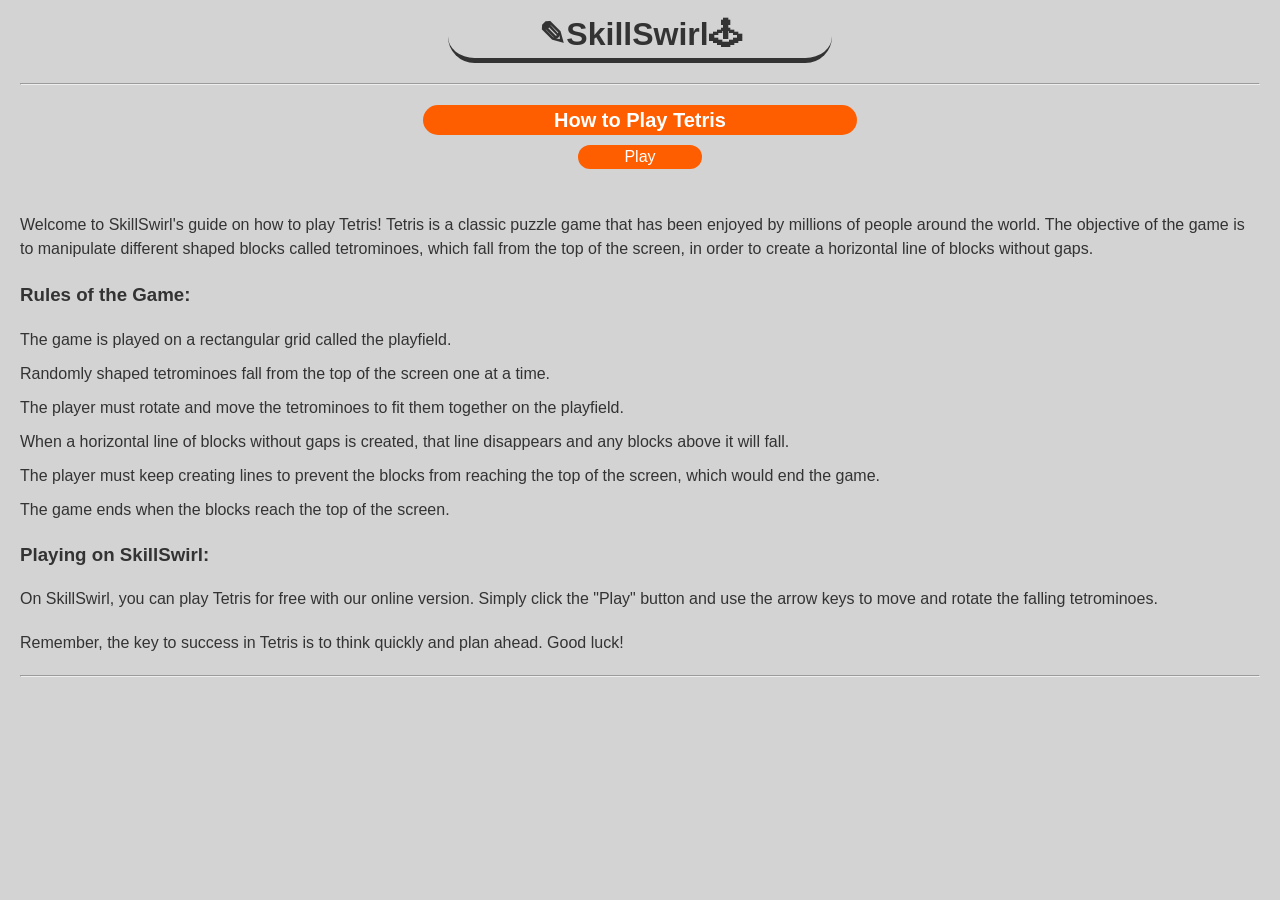
<file: Games/Tetris/tetris.html>
<!DOCTYPE html>
<html>
  <head>
    <meta charset="UTF-8">
    <link rel="icon" href="logo.png">
    <title>How to Play Tetris - SkillSwirl</title>
    <style>
      body {
        background-color: #d3d3d3;
        color: #333;
        font-family: Arial, sans-serif;
        font-size: 16px;
        line-height: 1.5;
        margin: 0;
        padding: 0;
      }

      header {
        background-color: #d3d3d3;
        color: #333;
        padding: 0px;
        width: 30%;
        margin: auto;
        margin-top: 10px;
        text-align: center;
        border-radius: 50px;
        border-bottom: 5px solid #333;
        
      }

      h1 {
        font-size: 32px;
        margin: 0;
      }
      
      h2 {
        background-color: #ff5e00;
        color: #fff;
        padding: 0px;
        width: 35%;
      	font-size:20px;
      	margin: auto;
      	margin-bottom: 10px;
      	text-align: center;
      	border-radius: 20px;
     }      	

      main {
        margin: 20px;
      }

      p {
        margin: 0 0 20px;
      }
      
      a {
			background-color: #ff5e00;
			color: #fff;
			padding: 0px;
			border-radius: 30px;
			width: 10%;
			margin: auto;
			text-decoration: none;
			text-align: center;
			font-size: 16px;
			transition: all 0.2s ease-in-out;
		}
		
	a:hover {
			background-color: #ff5e00;
		}
	a {
			display: block;
			margin-bottom: 20px;
		}

      ul {
        list-style: none;
        margin: 0;
        padding: 0;
      }

      li {
        margin: 0 0 10px;
      }

    </style>
  </head>
  <body>
    <header>
      <h1>✎SkillSwirl🕹</h1>
    </header>
    <main>
  <hr>
  <p><h2>How to Play Tetris</h2><a href="index.html">Play</a></p><br>
  <p>Welcome to SkillSwirl's guide on how to play Tetris! Tetris is a classic puzzle game that has been enjoyed by millions of people around the world. The objective of the game is to manipulate different shaped blocks called tetrominoes, which fall from the top of the screen, in order to create a horizontal line of blocks without gaps.</p>
  <h3>Rules of the Game:</h3>
  <ul>
    <li>The game is played on a rectangular grid called the playfield. </li>
    <li>Randomly shaped tetrominoes fall from the top of the screen one at a time. </li>
    <li>The player must rotate and move the tetrominoes to fit them together on the playfield. </li>
    <li>When a horizontal line of blocks without gaps is created, that line disappears and any blocks above it will fall. </li>
    <li>The player must keep creating lines to prevent the blocks from reaching the top of the screen, which would end the game. </li>
    <li>The game ends when the blocks reach the top of the screen. </li>
  </ul>
  <h3>Playing on SkillSwirl:</h3>
  <p>On SkillSwirl, you can play Tetris for free with our online version. Simply click the "Play" button and use the arrow keys to move and rotate the falling tetrominoes.</p>
  <p>Remember, the key to success in Tetris is to think quickly and plan ahead. Good luck!</p><hr>
</main>

 </body>
 </html>
</file>
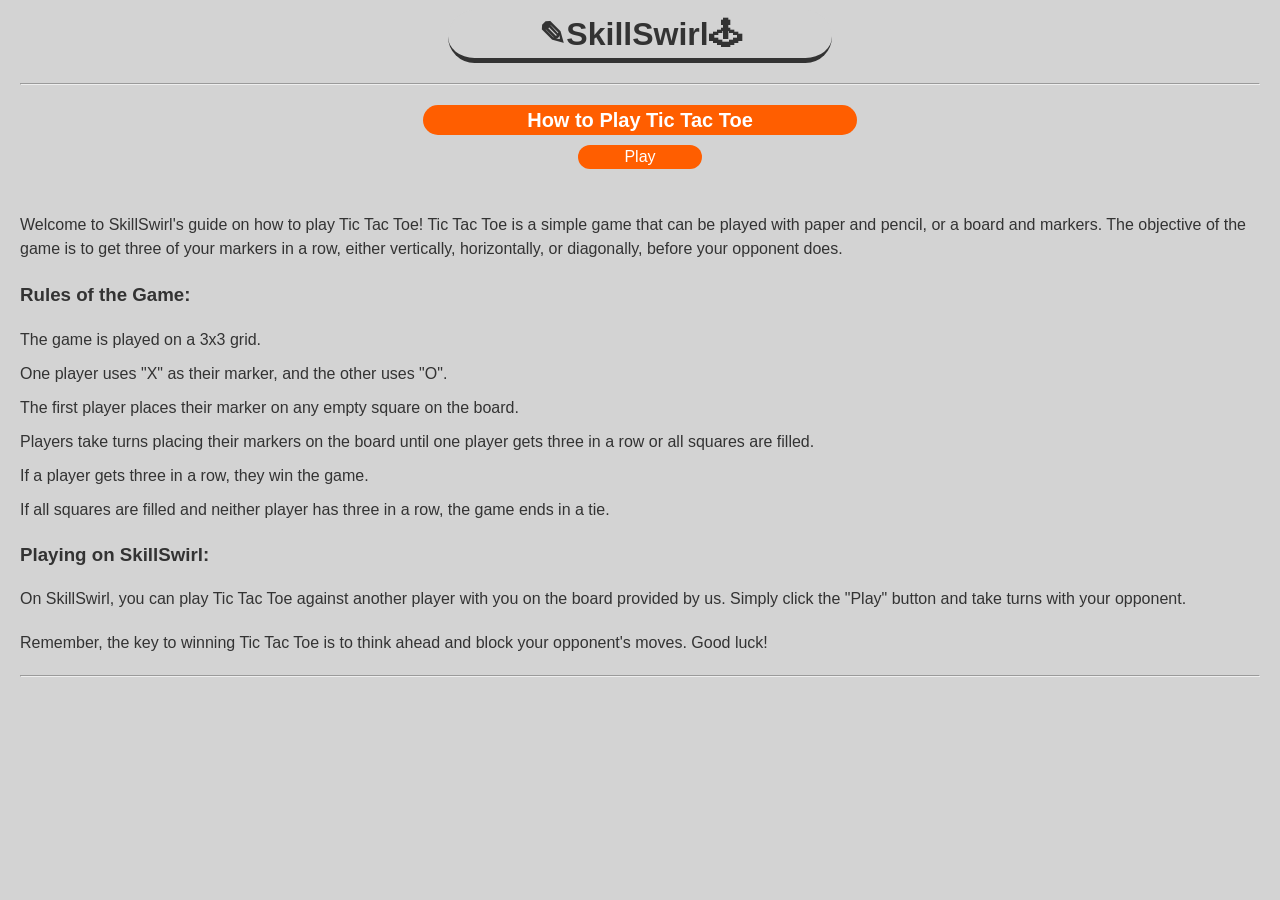
<file: Games/TicTacToe/tictactoe.html>
<!DOCTYPE html>
<html>
  <head>
    <meta charset="UTF-8">
    <link rel="icon" href="logo.png">
    <title>How to Play Tic Tac Toe - SkillSwirl</title>
    <style>
      body {
        background-color: #d3d3d3;
        color: #333;
        font-family: Arial, sans-serif;
        font-size: 16px;
        line-height: 1.5;
        margin: 0;
        padding: 0;
      }

      header {
        background-color: #d3d3d3;
        color: #333;
        padding: 0px;
        width: 30%;
        margin: auto;
        margin-top: 10px;
        text-align: center;
        border-radius: 50px;
        border-bottom: 5px solid #333;
        
      }

      h1 {
        font-size: 32px;
        margin: 0;
      }
      
      h2 {
        background-color: #ff5e00;
        color: #fff;
        padding: 0px;
        width: 35%;
      	font-size:20px;
      	margin: auto;
      	margin-bottom: 10px;
      	text-align: center;
      	border-radius: 20px;
     }      	

      main {
        margin: 20px;
      }

      p {
        margin: 0 0 20px;
      }
      
      a {
			background-color: #ff5e00;
			color: #fff;
			padding: 0px;
			border-radius: 30px;
			width: 10%;
			margin: auto;
			text-decoration: none;
			text-align: center;
			font-size: 16px;
			transition: all 0.2s ease-in-out;
		}
		
	a:hover {
			background-color: #ff5e00;
		}
	a {
			display: block;
			margin-bottom: 20px;
		}

      ul {
        list-style: none;
        margin: 0;
        padding: 0;
      }

      li {
        margin: 0 0 10px;
      }

    </style>
  </head>
  <body>
    <header>
      <h1>✎SkillSwirl🕹</h1>
    </header>
    <main>
  <hr>
  <p><h2>How to Play Tic Tac Toe</h2><a href="index.html">Play</a></p><br>
  <p>Welcome to SkillSwirl's guide on how to play Tic Tac Toe! Tic Tac Toe is a simple game that can be played with paper and pencil, or a board and markers. The objective of the game is to get three of your markers in a row, either vertically, horizontally, or diagonally, before your opponent does.</p>
  <h3>Rules of the Game:</h3>
  <ul>
    <li>The game is played on a 3x3 grid. </li>
    <li>One player uses "X" as their marker, and the other uses "O". </li>
    <li>The first player places their marker on any empty square on the board. </li>
    <li>Players take turns placing their markers on the board until one player gets three in a row or all squares are filled. </li>
    <li>If a player gets three in a row, they win the game. </li>
    <li>If all squares are filled and neither player has three in a row, the game ends in a tie. </li>
  </ul>
  <h3>Playing on SkillSwirl:</h3>
  <p>On SkillSwirl, you can play Tic Tac Toe against another player with you on the board provided by us. Simply click the "Play" button  and take turns with your opponent.</p>
  <p>Remember, the key to winning Tic Tac Toe is to think ahead and block your opponent's moves. Good luck!</p><hr>
  </main>
 </body>
 </html>
</file>
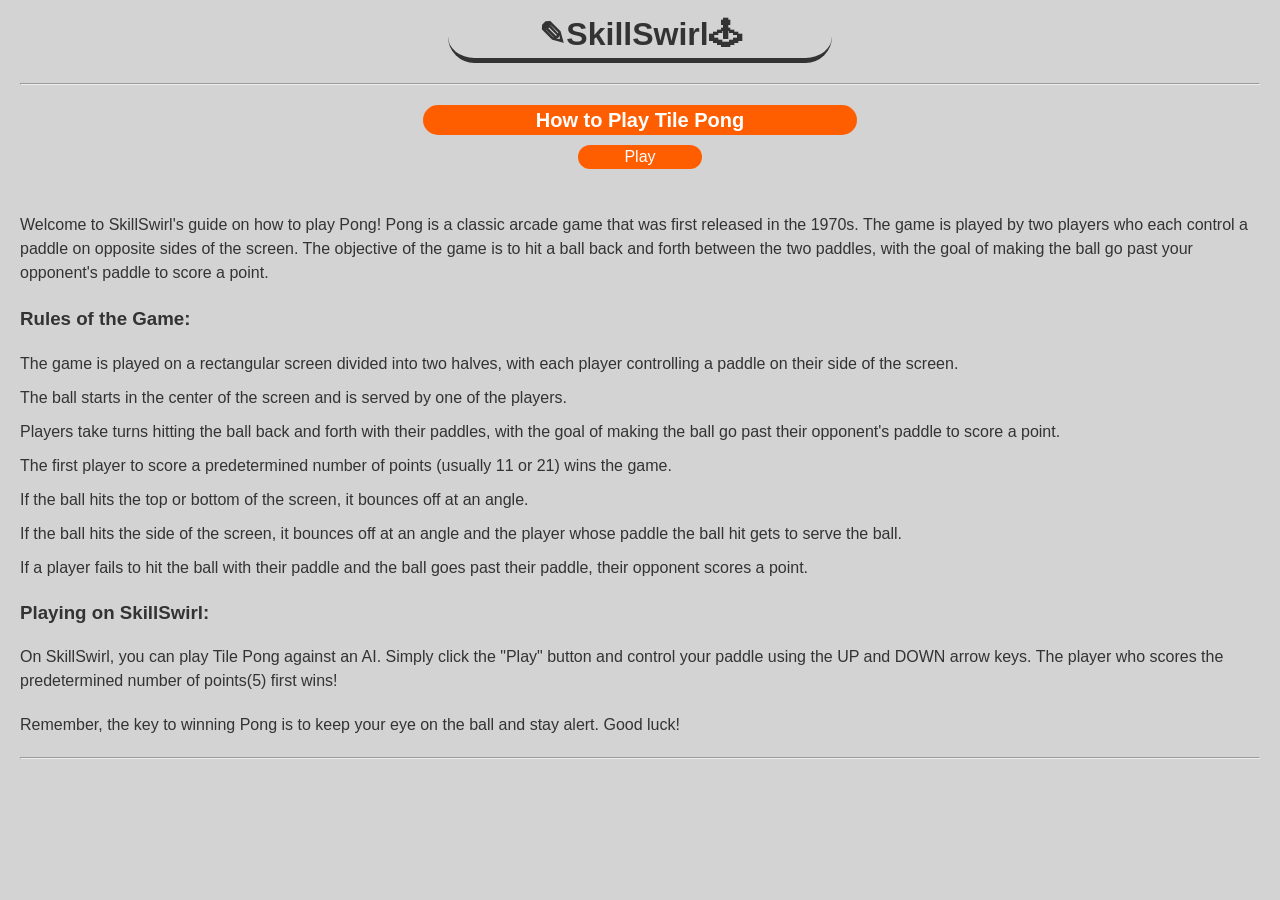
<file: Games/Tile Pong/tilepong.html>
<!DOCTYPE html>
<html>
  <head>
    <meta charset="UTF-8">
    <link rel="icon" href="logo.png">
    <title>How to Play Tile Pong - SkillSwirl</title>
    <style>
      body {
        background-color: #d3d3d3;
        color: #333;
        font-family: Arial, sans-serif;
        font-size: 16px;
        line-height: 1.5;
        margin: 0;
        padding: 0;
      }

      header {
        background-color: #d3d3d3;
        color: #333;
        padding: 0px;
        width: 30%;
        margin: auto;
        margin-top: 10px;
        text-align: center;
        border-radius: 50px;
        border-bottom: 5px solid #333;
        
      }

      h1 {
        font-size: 32px;
        margin: 0;
      }
      
      h2 {
        background-color: #ff5e00;
        color: #fff;
        padding: 0px;
        width: 35%;
      	font-size:20px;
      	margin: auto;
      	margin-bottom: 10px;
      	text-align: center;
      	border-radius: 20px;
     }      	

      main {
        margin: 20px;
      }

      p {
        margin: 0 0 20px;
      }
      
      a {
			background-color: #ff5e00;
			color: #fff;
			padding: 0px;
			border-radius: 30px;
			width: 10%;
			margin: auto;
			text-decoration: none;
			text-align: center;
			font-size: 16px;
			transition: all 0.2s ease-in-out;
		}
		
	a:hover {
			background-color: #ff5e00;
		}
	a {
			display: block;
			margin-bottom: 20px;
		}

      ul {
        list-style: none;
        margin: 0;
        padding: 0;
      }

      li {
        margin: 0 0 10px;
      }

    </style>
  </head>
  <body>
    <header>
      <h1>✎SkillSwirl🕹</h1>
    </header>
    <main>
  <hr>
  <p><h2>How to Play Tile Pong</h2><a href="index.html">Play</a></p><br>
  <p>Welcome to SkillSwirl's guide on how to play Pong! Pong is a classic arcade game that was first released in the 1970s. The game is played by two players who each control a paddle on opposite sides of the screen. The objective of the game is to hit a ball back and forth between the two paddles, with the goal of making the ball go past your opponent's paddle to score a point.</p>
  <h3>Rules of the Game:</h3>
  <ul>
    <li>The game is played on a rectangular screen divided into two halves, with each player controlling a paddle on their side of the screen. </li>
    <li>The ball starts in the center of the screen and is served by one of the players. </li>
    <li>Players take turns hitting the ball back and forth with their paddles, with the goal of making the ball go past their opponent's paddle to score a point. </li>
    <li>The first player to score a predetermined number of points (usually 11 or 21) wins the game. </li>
    <li>If the ball hits the top or bottom of the screen, it bounces off at an angle. </li>
    <li>If the ball hits the side of the screen, it bounces off at an angle and the player whose paddle the ball hit gets to serve the ball. </li>
    <li>If a player fails to hit the ball with their paddle and the ball goes past their paddle, their opponent scores a point. </li>
  </ul>
  <h3>Playing on SkillSwirl:</h3>
  <p>On SkillSwirl, you can play Tile Pong against an AI. Simply click the "Play" button and control your paddle using the UP and DOWN arrow keys. The player who scores the predetermined number of points(5) first wins!</p>
  <p>Remember, the key to winning Pong is to keep your eye on the ball and stay alert. Good luck!</p><hr>
</main>
 </body>
 </html>
</file>
<file: Games/Flappy Bird/style.css>
html, body{
  margin : 0px;
  width : 100%;
  height : 100%;
  overflow: hidden;
}

#gameCanvas{
  position: absolute;
}
</file>
